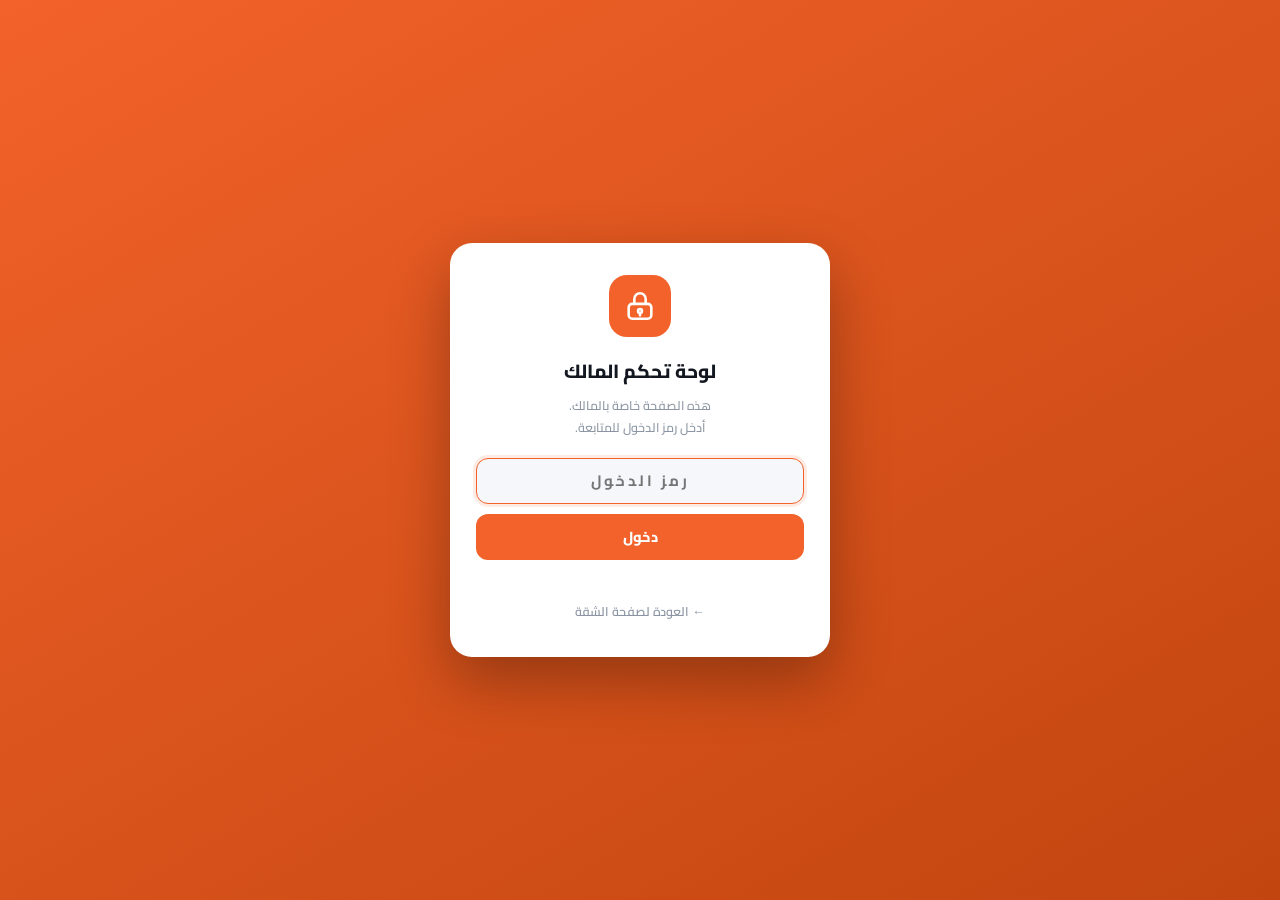
<file: admin.html>
<!DOCTYPE html>
<html lang="ar" dir="rtl" data-theme="light">
<head>
    <meta charset="UTF-8">
    <meta name="viewport" content="width=device-width, initial-scale=1.0, viewport-fit=cover">
    <meta name="robots" content="noindex, nofollow">
    <meta name="theme-color" content="#f2622a">
    <title>لوحة التحكم | إدارة العقارات</title>

    <!-- شعار التبويب -->
    <link rel="icon" type="image/svg+xml" href="assets/favicon.svg">
    <link rel="icon" type="image/png" sizes="32x32" href="assets/favicon.png">
    <link rel="apple-touch-icon" href="assets/apple-touch-icon.png">
    <link rel="mask-icon" href="assets/favicon.svg" color="#f2622a">

    <link rel="preconnect" href="https://fonts.googleapis.com">
    <link rel="preconnect" href="https://fonts.gstatic.com" crossorigin>
    <link href="https://fonts.googleapis.com/css2?family=Cairo:wght@400;500;600;700;800;900&display=swap" rel="stylesheet">

    <link rel="stylesheet" href="assets/css/admin.css">
</head>
<body>

<!-- ================= شاشة القفل ================= -->
<div class="lock" id="lock">
    <div class="lock-card">
        <div class="lock-mark">
            <svg viewBox="0 0 24 24" fill="none" stroke="currentColor" stroke-width="1.8" stroke-linecap="round" stroke-linejoin="round">
                <rect x="4" y="10.5" width="16" height="10.5" rx="2.5"/>
                <path d="M8 10.5V7a4 4 0 0 1 8 0v3.5"/>
                <circle cx="12" cy="15.6" r="1.4"/>
                <path d="M12 17v1.6"/>
            </svg>
        </div>

        <h1>لوحة تحكم المالك</h1>
        <p>هذه الصفحة خاصة بالمالك.<br>أدخل رمز الدخول للمتابعة.</p>

        <button type="button" class="lock-biometric" id="lock-biometric" hidden>🫆 الدخول بالبصمة</button>

        <form class="lock-form" id="lock-form" autocomplete="off">
            <input type="password" id="lock-pass" placeholder="رمز الدخول" inputmode="numeric" autocomplete="current-password">
            <button type="submit">دخول</button>
        </form>

        <div class="lock-err" id="lock-err"></div>
        <a href="index.html" class="lock-back">← العودة لصفحة الشقة</a>
    </div>
</div>

<div class="app" id="app" hidden>

    <!-- ================= الشريط الجانبي (يمين في RTL) ================= -->
    <aside class="rail">
        <div class="rail-logo" title="شقة السليمانية">
            <!-- أيقونة عمارة سكنية -->
            <svg viewBox="0 0 24 24" fill="none" stroke="currentColor" stroke-width="1.7" stroke-linecap="round" stroke-linejoin="round" aria-label="شقة">
                <path d="M3 21h18"/>
                <path d="M5 21V6.5a1.5 1.5 0 0 1 .9-1.37l6-2.6a1.5 1.5 0 0 1 2.1 1.38V21"/>
                <path d="M14 21V9.2l4.4 1.9a1.5 1.5 0 0 1 .9 1.38V21"/>
                <path d="M8 8.2h2.5M8 11.7h2.5M8 15.2h2.5"/>
                <path d="M16.4 14.2h.7M16.4 17.2h.7"/>
                <path d="M10.4 21v-3.4h1.9V21"/>
            </svg>
        </div>

        <nav class="rail-nav" id="rail-nav">
            <button class="rail-btn active" data-view="dashboard">
                <svg viewBox="0 0 24 24" fill="none" stroke="currentColor" stroke-linecap="round" stroke-linejoin="round"><rect x="3" y="3" width="7" height="9" rx="1.5"/><rect x="14" y="3" width="7" height="5" rx="1.5"/><rect x="14" y="12" width="7" height="9" rx="1.5"/><rect x="3" y="16" width="7" height="5" rx="1.5"/></svg>
                <span data-i18n="nav.dashboard">لوحة التحكم</span>
            </button>

            <button class="rail-btn" data-view="calendar">
                <svg viewBox="0 0 24 24" fill="none" stroke="currentColor" stroke-linecap="round" stroke-linejoin="round"><rect x="3" y="5" width="18" height="16" rx="2.5"/><path d="M3 10h18M8 3v4M16 3v4"/></svg>
                <span data-i18n="nav.calendar">التقويم</span>
            </button>

            <button class="rail-btn" data-view="messages">
                <svg viewBox="0 0 24 24" fill="none" stroke="currentColor" stroke-linecap="round" stroke-linejoin="round"><path d="M21 15a3 3 0 0 1-3 3H8l-5 4V6a3 3 0 0 1 3-3h12a3 3 0 0 1 3 3z"/></svg>
                <span data-i18n="nav.messages">الرسائل</span>
                <em class="rail-badge" id="badge-msg" hidden></em>
            </button>

            <button class="rail-btn" data-view="properties">
                <svg viewBox="0 0 24 24" fill="none" stroke="currentColor" stroke-linecap="round" stroke-linejoin="round"><path d="M3 10.5 12 3l9 7.5"/><path d="M5 9.5V20a1 1 0 0 0 1 1h12a1 1 0 0 0 1-1V9.5"/><path d="M10 21v-6h4v6"/></svg>
                <span data-i18n="nav.properties">العقارات</span>
            </button>

            <button class="rail-btn" data-view="contacts">
                <svg viewBox="0 0 24 24" fill="none" stroke="currentColor" stroke-linecap="round" stroke-linejoin="round"><circle cx="9" cy="8" r="3.5"/><path d="M2.5 20a6.5 6.5 0 0 1 13 0"/><path d="M17 5.5a3.2 3.2 0 0 1 0 6"/><path d="M18.5 20a6.3 6.3 0 0 0-3-5.3"/></svg>
                <span data-i18n="nav.contacts">جهات الاتصال</span>
            </button>

            <button class="rail-btn" data-view="notifications">
                <svg viewBox="0 0 24 24" fill="none" stroke="currentColor" stroke-linecap="round" stroke-linejoin="round"><path d="M18 9a6 6 0 1 0-12 0c0 5-2 6-2 6h16s-2-1-2-6"/><path d="M13.7 20a2 2 0 0 1-3.4 0"/></svg>
                <span data-i18n="nav.notifications">الإشعارات</span>
                <em class="rail-badge" id="badge-notif" hidden></em>
            </button>

            <button class="rail-btn" data-view="settings">
                <svg viewBox="0 0 24 24" fill="none" stroke="currentColor" stroke-linecap="round" stroke-linejoin="round"><circle cx="12" cy="12" r="3"/><path d="M19.4 15a1.6 1.6 0 0 0 .3 1.8l.1.1a2 2 0 1 1-2.8 2.8l-.1-.1a1.6 1.6 0 0 0-1.8-.3 1.6 1.6 0 0 0-1 1.5V21a2 2 0 1 1-4 0v-.1a1.6 1.6 0 0 0-1-1.5 1.6 1.6 0 0 0-1.8.3l-.1.1a2 2 0 1 1-2.8-2.8l.1-.1a1.6 1.6 0 0 0 .3-1.8 1.6 1.6 0 0 0-1.5-1H3a2 2 0 1 1 0-4h.1a1.6 1.6 0 0 0 1.5-1 1.6 1.6 0 0 0-.3-1.8l-.1-.1a2 2 0 1 1 2.8-2.8l.1.1a1.6 1.6 0 0 0 1.8.3H9a1.6 1.6 0 0 0 1-1.5V3a2 2 0 1 1 4 0v.1a1.6 1.6 0 0 0 1 1.5 1.6 1.6 0 0 0 1.8-.3l.1-.1a2 2 0 1 1 2.8 2.8l-.1.1a1.6 1.6 0 0 0-.3 1.8V9a1.6 1.6 0 0 0 1.5 1H21a2 2 0 1 1 0 4h-.1a1.6 1.6 0 0 0-1.5 1z"/></svg>
                <span data-i18n="nav.settings">الإعدادات</span>
            </button>
        </nav>

        <div class="rail-spacer"></div>
        <div class="rail-user" id="rail-user" title="محمد إبراهيم الربيش">م</div>
    </aside>

    <!-- ================= المحتوى ================= -->
    <main class="main">

        <!-- شريط علوي -->
        <header class="topbar">
            <div class="topbar-title">
                <h1 id="page-title">لوحة التحكم</h1>
                <p id="page-sub">نظرة شاملة على التشغيل والإيرادات والمصاريف</p>
            </div>

            <div class="topbar-actions">
                <a href="collection.html" class="btn btn-ghost btn-sm" id="btn-goto-debt" title="لوحة تحصيل الدين">
                    <svg viewBox="0 0 24 24" fill="none" stroke="currentColor" stroke-linecap="round" stroke-linejoin="round"><path d="M12 1v22M17 5H9.5a3.5 3.5 0 0 0 0 7h5a3.5 3.5 0 0 1 0 7H6"/></svg>
                    <span>تحصيل الدين</span>
                </a>
                <a href="index.html" class="btn btn-ghost btn-sm" id="btn-view-site" title="عرض الموقع">
                    <svg viewBox="0 0 24 24" fill="none" stroke="currentColor" stroke-linecap="round" stroke-linejoin="round"><path d="M10 14 21 3M21 3h-6M21 3v6"/><path d="M18 13v6a2 2 0 0 1-2 2H5a2 2 0 0 1-2-2V8a2 2 0 0 1 2-2h6"/></svg>
                    <span>عرض الموقع</span>
                </a>
                <button class="icon-btn" id="btn-theme" title="الوضع الداكن / الفاتح">
                    <svg id="icon-theme" viewBox="0 0 24 24" fill="none" stroke="currentColor" stroke-linecap="round" stroke-linejoin="round"><path d="M21 12.8A9 9 0 1 1 11.2 3a7 7 0 0 0 9.8 9.8"/></svg>
                </button>
                <button class="icon-btn" id="btn-lang" title="تغيير اللغة">
                    <span style="font-size:12px;font-weight:800" id="lang-label">EN</span>
                </button>
                <button class="icon-btn" id="btn-bell" title="الإشعارات">
                    <svg viewBox="0 0 24 24" fill="none" stroke="currentColor" stroke-linecap="round" stroke-linejoin="round"><path d="M18 9a6 6 0 1 0-12 0c0 5-2 6-2 6h16s-2-1-2-6"/><path d="M13.7 20a2 2 0 0 1-3.4 0"/></svg>
                    <span class="dot" id="bell-dot" hidden></span>
                </button>
                <button class="btn btn-primary" id="btn-new-booking">
                    <svg viewBox="0 0 24 24" fill="none" stroke="currentColor" stroke-linecap="round" stroke-linejoin="round"><path d="M12 5v14M5 12h14"/></svg>
                    <span data-i18n="action.newBooking">حجز جديد</span>
                </button>
            </div>
        </header>

        <!-- ============ 1) لوحة التحكم ============ -->
        <section class="view active" id="view-dashboard">
            <div class="grid grid-kpi" id="kpi-zone"></div>

            <div class="grid grid-2">
                <div class="card">
                    <div class="card-head">
                        <h2 data-i18n="dash.chartTitle">الإيرادات مقابل المصاريف</h2>
                        <div class="seg" id="chart-range">
                            <button data-months="6" class="active">6 أشهر</button>
                            <button data-months="12">12 شهر</button>
                        </div>
                    </div>
                    <div class="chart-wrap"><svg class="chart" id="chart-cashflow"></svg></div>
                    <div class="chart-legend" style="margin-top:10px">
                        <span><i style="background:var(--ok)"></i> الإيرادات</span>
                        <span><i style="background:var(--brand)"></i> المصاريف</span>
                        <span><i style="background:var(--info)"></i> صافي الربح</span>
                    </div>
                </div>

                <div class="card">
                    <div class="card-head">
                        <h2 data-i18n="dash.expenses">توزيع المصاريف التشغيلية</h2>
                        <span class="sub" id="exp-total-lbl"></span>
                    </div>
                    <div id="exp-breakdown"></div>
                </div>
            </div>

            <div class="grid grid-2">
                <div class="card">
                    <div class="card-head">
                        <h2 data-i18n="dash.upcoming">الحجوزات القادمة</h2>
                        <button class="btn btn-ghost btn-sm" data-goto="calendar">عرض التقويم</button>
                    </div>
                    <div class="table-wrap">
                        <table>
                            <thead><tr><th>الضيف</th><th>الوصول</th><th>الليالي</th><th>المصدر</th><th>المبلغ</th><th>الحالة</th></tr></thead>
                            <tbody id="tbl-upcoming"></tbody>
                        </table>
                    </div>
                </div>

                <div class="card">
                    <div class="card-head">
                        <h2 data-i18n="dash.bills">الفواتير والمستحقات</h2>
                        <div style="display:flex;gap:6px">
                            <button class="btn btn-ghost btn-sm" id="btn-bills-all" hidden></button>
                            <button class="btn btn-ghost btn-sm" id="btn-add-expense">+ مصروف</button>
                        </div>
                    </div>
                    <div class="table-wrap">
                        <table>
                            <thead><tr><th>البند</th><th>الاستحقاق</th><th>المبلغ</th><th>الحالة</th><th></th></tr></thead>
                            <tbody id="tbl-bills"></tbody>
                        </table>
                    </div>
                </div>
            </div>

            <div class="card">
                <div class="card-head">
                    <h2 data-i18n="dash.ops">المؤشرات التشغيلية</h2>
                    <span class="sub">آخر 30 يوماً</span>
                </div>
                <div class="grid grid-3" id="ops-zone"></div>
            </div>
        </section>

        <!-- ============ 2) التقويم ============ -->
        <section class="view" id="view-calendar">
            <div class="card">
                <div class="cal-head">
                    <button class="icon-btn" id="cal-prev"><svg viewBox="0 0 24 24" fill="none" stroke="currentColor" stroke-linecap="round" stroke-linejoin="round"><path d="M9 6l6 6-6 6"/></svg></button>
                    <div class="cal-month" id="cal-month"></div>
                    <button class="icon-btn" id="cal-next"><svg viewBox="0 0 24 24" fill="none" stroke="currentColor" stroke-linecap="round" stroke-linejoin="round"><path d="M15 6l-6 6 6 6"/></svg></button>
                    <button class="btn btn-ghost btn-sm" id="cal-today">اليوم</button>
                    <div style="margin-inline-start:auto;display:flex;gap:8px;flex-wrap:wrap">
                        <button class="btn btn-ghost btn-sm" id="btn-ics-export">
                            <svg viewBox="0 0 24 24" fill="none" stroke="currentColor" stroke-linecap="round" stroke-linejoin="round"><path d="M12 3v12M8 11l4 4 4-4M4 21h16"/></svg>
                            تصدير iCal
                        </button>
                        <button class="btn btn-ghost btn-sm" id="btn-ics-import">
                            <svg viewBox="0 0 24 24" fill="none" stroke="currentColor" stroke-linecap="round" stroke-linejoin="round"><path d="M12 15V3M8 7l4-4 4 4M4 21h16"/></svg>
                            استيراد / مزامنة
                        </button>
                        <button class="btn btn-primary btn-sm" id="cal-add">+ حجز</button>
                    </div>
                </div>

                <div class="cal-grid" id="cal-dows"></div>
                <div class="cal-grid" id="cal-grid" style="margin-top:6px"></div>

                <div class="cal-legend">
                    <span><i style="background:var(--brand)"></i> حجز مباشر (من الموقع)</span>
                    <span><i style="background:var(--info)"></i> مزامَن من منصة خارجية</span>
                    <span><i style="background:var(--muted)"></i> محجوب / صيانة</span>
                    <span><i style="background:var(--surface-3);border:1px solid var(--line)"></i> متاح</span>
                </div>
            </div>

            <div class="grid grid-2">
                <div class="card">
                    <div class="card-head"><h2>روابط المزامنة (iCal)</h2><span class="sub">اربط جاذر إن و Airbnb</span></div>
                    <p style="font-size:12.5px;color:var(--text-dim);line-height:1.8;margin-bottom:12px">
                        انسخ رابط التصدير وألصقه في «تقويم المزامنة» بمنصة الحجز، والعكس: ألصق رابط المنصة هنا ليُقرأ تلقائياً عند كل تحديث.
                    </p>
                    <div id="sync-list"></div>
                    <button class="btn btn-ghost btn-sm" id="btn-add-sync" style="margin-top:12px">+ إضافة رابط منصة</button>
                </div>

                <div class="card">
                    <div class="card-head"><h2>حجوزات الشهر</h2><span class="sub" id="cal-month-count"></span></div>
                    <div id="cal-month-list"></div>
                </div>
            </div>
        </section>

        <!-- ============ 3) الرسائل ============ -->
        <section class="view" id="view-messages">
            <div class="card" style="padding:0;overflow:hidden">
                <div class="chat">
                    <div class="chat-list" id="chat-list"></div>
                    <div class="chat-panel" id="chat-panel">
                        <div class="chat-empty">اختر محادثة لعرضها</div>
                    </div>
                </div>
            </div>

            <div class="card">
                <div class="card-head">
                    <h2>قنوات الاستقبال</h2>
                    <span class="sub">الرسائل الواردة من الموقع والمنصات</span>
                </div>
                <div id="channels-zone"></div>
            </div>
        </section>

        <!-- ============ 4) العقارات ============ -->
        <section class="view" id="view-properties">
            <div class="card">
                <div class="card-head">
                    <h2>الوحدات العقارية</h2>
                    <span class="sub" id="prop-count"></span>
                    <button class="btn btn-primary btn-sm" id="btn-add-prop">+ إضافة وحدة</button>
                </div>
                <div class="grid grid-3" id="prop-grid"></div>
            </div>
        </section>

        <!-- ============ 5) جهات الاتصال ============ -->
        <section class="view" id="view-contacts">
            <div class="card">
                <div class="card-head">
                    <h2>جهات الاتصال</h2>
                    <span class="sub" id="contact-count"></span>
                    <input class="input" id="contact-search" placeholder="بحث بالاسم أو الجوال…" style="max-width:220px;height:34px">
                    <button class="btn btn-primary btn-sm" id="btn-add-contact">+ جهة اتصال</button>
                </div>
                <div class="table-wrap">
                    <table>
                        <thead><tr><th>الاسم</th><th>الجوال</th><th>المصدر</th><th>الحجوزات</th><th>إجمالي الإنفاق</th><th>آخر تواصل</th><th></th></tr></thead>
                        <tbody id="tbl-contacts"></tbody>
                    </table>
                </div>
            </div>
        </section>

        <!-- ============ 6) الإشعارات ============ -->
        <section class="view" id="view-notifications">
            <div class="card">
                <div class="card-head">
                    <h2>الإشعارات</h2>
                    <div class="seg" id="notif-filter">
                        <button data-f="all" class="active">الكل</button>
                        <button data-f="booking">حجوزات</button>
                        <button data-f="bill">فواتير</button>
                        <button data-f="message">رسائل</button>
                    </div>
                    <button class="btn btn-ghost btn-sm" id="btn-read-all">تعليم الكل كمقروء</button>
                </div>
                <div id="notif-list"></div>
            </div>
        </section>

        <!-- ============ 7) الإعدادات ============ -->
        <section class="view" id="view-settings">
            <div class="grid grid-2">
                <div class="card">
                    <div class="card-head"><h2>المظهر واللغة</h2></div>

                    <div class="switch">
                        <div class="switch-info"><h4>اللغة</h4><p>لغة واجهة لوحة التحكم</p></div>
                        <div class="seg" id="set-lang">
                            <button data-lang="ar">العربية</button>
                            <button data-lang="en">English</button>
                        </div>
                    </div>

                    <div class="switch">
                        <div class="switch-info"><h4>الوضع الداكن</h4><p>مريح للعين في الإضاءة المنخفضة</p></div>
                        <div class="toggle" id="set-theme"></div>
                    </div>

                    <div class="switch">
                        <div class="switch-info"><h4>العملة</h4><p>عملة عرض المبالغ</p></div>
                        <select class="input" id="set-currency" style="max-width:150px">
                            <option value="SAR">ريال سعودي</option>
                            <option value="USD">دولار أمريكي</option>
                            <option value="AED">درهم إماراتي</option>
                        </select>
                    </div>

                    <div class="switch">
                        <div class="switch-info"><h4>التقويم الهجري</h4><p>عرض التاريخ الهجري بجانب الميلادي</p></div>
                        <div class="toggle" id="set-hijri"></div>
                    </div>
                </div>

                <div class="card">
                    <div class="card-head"><h2>الإشعارات</h2></div>
                    <div class="switch">
                        <div class="switch-info"><h4>إشعار الحجز الجديد</h4><p>عند وصول حجز من الموقع أو المنصات</p></div>
                        <div class="toggle on" data-pref="notifBooking"></div>
                    </div>
                    <div class="switch">
                        <div class="switch-info"><h4>تذكير الفواتير</h4><p>الكهرباء والإنترنت والمياه قبل الاستحقاق</p></div>
                        <div class="toggle on" data-pref="notifBills"></div>
                    </div>
                    <div class="switch">
                        <div class="switch-info"><h4>رسائل الزبائن</h4><p>تنبيه فوري عند وصول رسالة جديدة</p></div>
                        <div class="toggle on" data-pref="notifMessages"></div>
                    </div>
                    <div class="switch">
                        <div class="switch-info"><h4>تذكير تسجيل المغادرة</h4><p>قبل موعد المغادرة بـ 3 ساعات</p></div>
                        <div class="toggle" data-pref="notifCheckout"></div>
                    </div>
                </div>
            </div>

            <div class="grid grid-2">
                <div class="card">
                    <div class="card-head"><h2>الربط والتكامل</h2></div>
                    <div class="switch">
                        <div class="switch-info"><h4>بوت واتساب الهجين</h4><p>رد آلي على الاستفسارات مع تحويل للمالك — قيد التجهيز</p></div>
                        <span class="tag tag-warn">قريباً</span>
                    </div>
                    <div class="switch">
                        <div class="switch-info"><h4>مزامنة iCal</h4><p>جاذر إن • Airbnb • تقويم جوجل</p></div>
                        <button class="btn btn-ghost btn-sm" data-goto="calendar">إدارة</button>
                    </div>
                    <div class="switch">
                        <div class="switch-info"><h4>نموذج الحجز في الموقع</h4><p>استقبال الحجوزات من صفحة الشقة مباشرة</p></div>
                        <span class="tag tag-ok">مفعّل</span>
                    </div>
                </div>

                <div class="card">
                    <div class="card-head"><h2>البيانات</h2></div>
                    <p style="font-size:12.5px;color:var(--text-dim);line-height:1.8;margin-bottom:14px">
                        تُحفظ البيانات محلياً في هذا المتصفح. صدّر نسخة احتياطية بانتظام أو استوردها على جهاز آخر.
                    </p>
                    <div style="display:flex;gap:8px;flex-wrap:wrap">
                        <button class="btn btn-ghost btn-sm" id="btn-export-data">تصدير نسخة (JSON)</button>
                        <button class="btn btn-ghost btn-sm" id="btn-import-data">استيراد نسخة</button>
                        <button class="btn btn-ghost btn-sm" id="btn-reset-data" style="color:var(--danger)">تصفير البيانات</button>
                    </div>
                </div>

                <div class="card">
                    <div class="card-head"><h2>الحساب</h2></div>
                    <p style="font-size:12.5px;color:var(--text-dim);line-height:1.8;margin-bottom:14px">
                        جلستك الحالية متصلة بحساب المالك. سجّل الخروج إذا كنت تستخدم جهازاً مشتركاً.
                    </p>
                    <button class="btn btn-ghost btn-sm" id="btn-sign-out" style="color:var(--danger)">تسجيل الخروج</button>
                </div>
            </div>
        </section>

    </main>
</div>

<!-- النوافذ المنبثقة والتنبيهات -->
<div class="modal-back" id="modal-back"><div class="modal" id="modal"></div></div>
<div class="toast-zone" id="toast-zone"></div>
<input type="file" id="file-input" accept=".json,.ics" hidden>

<!-- Supabase (مستضاف محلياً) لمصادقة المالك ورسائل الزوار -->
<script src="assets/vendor/supabase/supabase.js"></script>
<script src="assets/js/supabase-config.js"></script>
<script src="assets/js/owner-gate.js"></script>
<script src="assets/js/admin.js"></script>
</body>
</html>
</file>
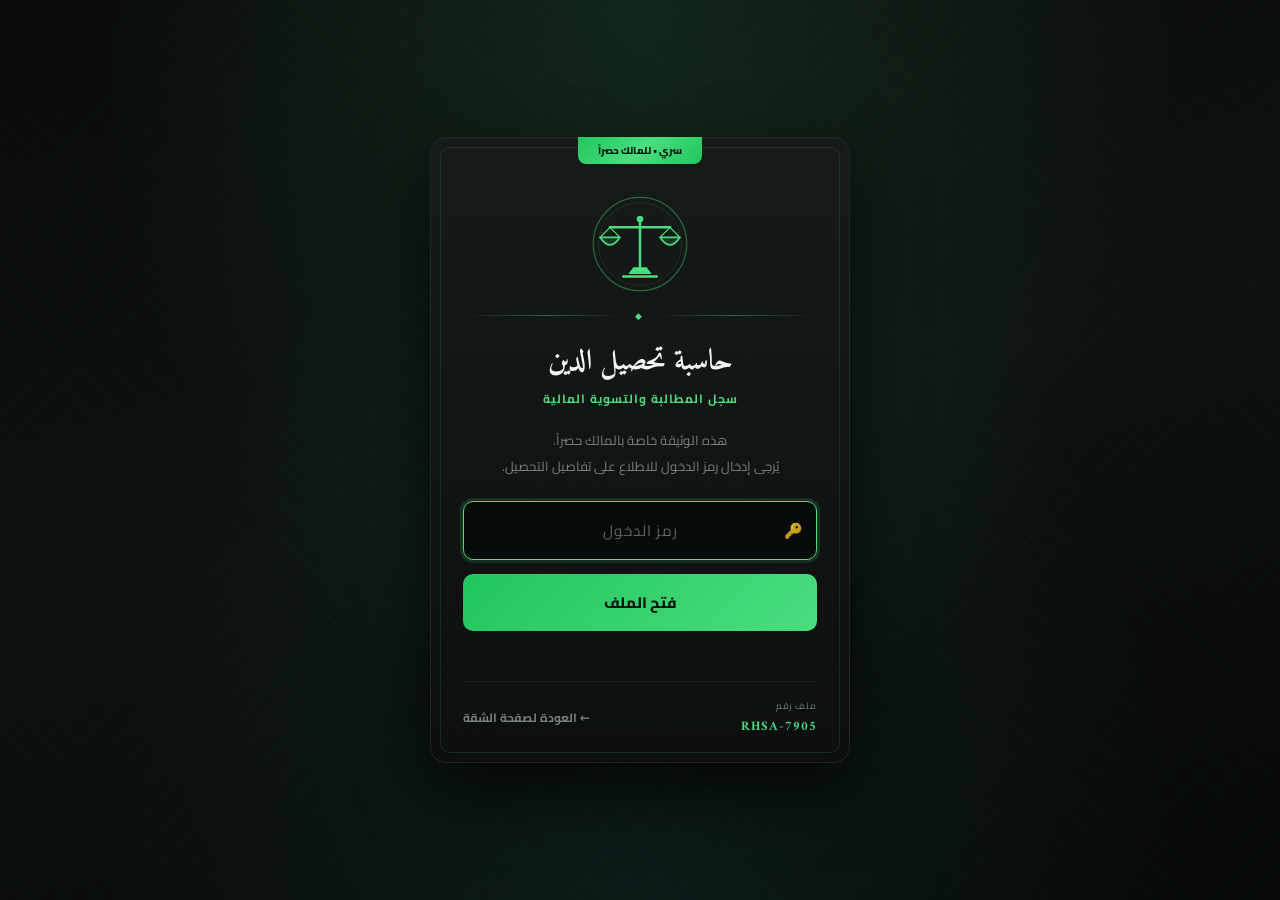
<file: collection.html>
<!DOCTYPE html>
<html lang="ar" dir="rtl">
<head>
    <meta charset="UTF-8">
    <meta name="viewport" content="width=device-width, initial-scale=1.0, viewport-fit=cover">
    <meta name="robots" content="noindex, nofollow">
    <meta name="theme-color" content="#0a0c0b">
    <title>لوحة تحصيل الدين | شقة السليمانية</title>

    <!-- شعار التبويب -->
    <link rel="icon" type="image/svg+xml" href="assets/favicon.svg">
    <link rel="icon" type="image/png" sizes="32x32" href="assets/favicon.png">
    <link rel="apple-touch-icon" href="assets/apple-touch-icon.png">
    <link rel="mask-icon" href="assets/favicon.svg" color="#f2622a">

    <link rel="preconnect" href="https://fonts.googleapis.com">
    <link rel="preconnect" href="https://fonts.gstatic.com" crossorigin>
    <link href="https://fonts.googleapis.com/css2?family=Cairo:wght@400;500;600;700;800;900&family=Amiri:wght@400;700&display=swap" rel="stylesheet">

    <link rel="stylesheet" href="assets/css/dashboard.css">
</head>
<body>

    <!-- ===== بوابة الدخول ===== -->
    <div id="lock-screen" class="lock-screen">
        <div class="lock-box">
            <div class="lock-classification">سري • للمالك حصراً</div>

            <div class="lock-emblem">
                <svg viewBox="0 0 120 120" role="img" aria-label="ميزان العدالة">
                    <circle cx="60" cy="60" r="56" class="em-ring"></circle>
                    <circle cx="60" cy="60" r="50" class="em-ring-thin"></circle>
                    <path d="M60 32 V88" class="em-line"></path>
                    <path d="M46 96 h28 l-6 -8 h-16 Z" class="em-fill"></path>
                    <path d="M40 99 h40" class="em-line"></path>
                    <path d="M24 40 H96" class="em-line"></path>
                    <circle cx="60" cy="30" r="4" class="em-fill"></circle>
                    <path d="M24 40 L12 52 M24 40 L36 52" class="em-line-thin"></path>
                    <path d="M12 52 Q24 70 36 52 Z" class="em-pan"></path>
                    <path d="M96 40 L84 52 M96 40 L108 52" class="em-line-thin"></path>
                    <path d="M84 52 Q96 70 108 52 Z" class="em-pan"></path>
                </svg>
            </div>

            <div class="lock-rule"><span>◆</span></div>

            <h1>حاسبة تحصيل الدين</h1>
            <div class="lock-subtitle">سجل المطالبة والتسوية المالية</div>
            <p>هذه الوثيقة خاصة بالمالك حصراً.<br>يُرجى إدخال رمز الدخول للاطلاع على تفاصيل التحصيل.</p>

            <button type="button" id="lock-biometric" class="btn-lock-biometric" hidden>🫆 الدخول بالبصمة</button>

            <form id="lock-form" autocomplete="off">
                <div class="lock-field">
                    <span class="lock-field-icon">🔑</span>
                    <input type="password" id="lock-input" placeholder="رمز الدخول" autocomplete="current-password">
                </div>
                <button type="submit" class="btn-lock-enter">فتح الملف</button>
            </form>

            <div id="lock-error" class="lock-error"></div>

            <div class="lock-footer">
                <div class="lock-seal">
                    <span class="seal-line">ملف رقم</span>
                    <span class="seal-num">RHSA-7905</span>
                </div>
                <a href="index.html" class="lock-back">← العودة لصفحة الشقة</a>
            </div>
        </div>
    </div>

    <!-- ===== اللوحة ===== -->
    <div id="debt-app" hidden>
    <div class="app">

        <!-- السايدبار -->
        <aside class="sidebar" id="sidebar">
            <a href="index.html" class="sb-brand">
                <span class="sb-mark">◈</span>
                <span>لوحة التحصيل</span>
            </a>

            <div class="sb-group-title">الرئيسية</div>
            <button type="button" class="sb-link active" data-view="home"><span class="sb-ico">◎</span> نظرة عامة</button>
            <button type="button" class="sb-link" data-view="debt"><span class="sb-ico">▤</span> أساس الدين</button>
            <button type="button" class="sb-link" data-view="payments"><span class="sb-ico">↯</span> الدفعات</button>
            <button type="button" class="sb-link" data-view="bookings"><span class="sb-ico">▦</span> الحجوزات والأرباح</button>

            <div class="sb-group-title">التحليل</div>
            <button type="button" class="sb-link" data-view="opex"><span class="sb-ico">◔</span> المصاريف التشغيلية</button>
            <button type="button" class="sb-link" data-view="schedule"><span class="sb-ico">☰</span> الجدول الشهري</button>
            <button type="button" class="sb-link" data-view="calc"><span class="sb-ico">✦</span> حاسبة العمولة</button>

            <div class="sb-group-title">أدوات</div>
            <a href="admin.html" class="sb-link"><span class="sb-ico">📊</span> لوحة التحكم</a>
            <a href="index.html" class="sb-link"><span class="sb-ico">⌂</span> صفحة الشقة</a>
            <button type="button" class="sb-link" id="btn-lock"><span class="sb-ico">⎋</span> قفل الصفحة</button>

            <div class="sb-card">
                <h4>المتبقي للوالدة</h4>
                <div class="sb-card-val" id="sb-remaining">—</div>
                <p id="sb-remaining-note">—</p>
            </div>
        </aside>

        <div class="sb-overlay" id="sb-overlay"></div>

        <!-- المحتوى -->
        <div class="app-main">

            <header class="topbar">
                <button type="button" class="tb-menu" id="tb-menu" aria-label="القائمة">☰</button>
                <span class="chip" id="today-chip">📅 —</span>
                <span class="chip">🔒 وضع خاص</span>
                <div class="tb-avatar">م</div>
                <div class="tb-title">
                    لوحة تحصيل الدين
                    <span>شقة السليمانية • RHSA7905</span>
                </div>
            </header>

            <!-- الصفحة الرئيسية -->
            <div class="view" data-view="home">
                <div class="dash-grid">
<!-- بطاقة الدين + إجراءات سريعة -->
                <section class="card span-4" id="sec-overview">
                    <div class="card-head">
                        <h3>إجراءات سريعة</h3>
                        <span class="dots">⋯</span>
                    </div>

                    <div class="quick-row">
                        <button type="button" class="qbtn primary" data-view="payments">＋ دفعة</button>
                        <button type="button" class="qbtn" data-view="bookings">▦ حجز</button>
                        <button type="button" class="qbtn" data-view="schedule">☰ الجدول</button>
                    </div>

                    <div class="debt-card">
                        <div class="dc-top">
                            <span class="dc-brand">DEBT</span>
                            <span class="dc-num">RHSA • 7905</span>
                        </div>
                        <div class="dc-label">المتبقي للوالدة</div>
                        <div class="dc-val" id="dc-remaining">— <small>ريال</small></div>
                        <div class="dc-foot">
                            <span class="pct-badge" id="dc-pct">—</span>
                            <span class="dc-num" id="dc-nights">—</span>
                        </div>
                    </div>

                    <div class="bar-track"><div class="bar-fill" id="debt-progress"></div></div>
                    <div class="bar-note" id="debt-progress-label">—</div>
                </section>

<section class="card span-4">
                    <div class="card-head">
                        <div>
                            <h3>ملخص المطالبة</h3>
                            <span class="sub">الإيجار فقط — بدون أرباح</span>
                        </div>
                        <span class="dots">⋯</span>
                    </div>

                    <div class="dc-label" style="margin-top:0">الدين الأصلي</div>
                    <div class="dc-val" id="kpi-debt">—</div>

                    <div class="stat-row" style="margin-top:16px">
                        <div class="stat">
                            <div class="s-label">قيمة العقد (سنة)</div>
                            <div class="s-val" id="kpi-contract">—</div>
                        </div>
                        <div class="stat">
                            <div class="s-label">المسدَّد</div>
                            <div class="s-val green" id="kpi-paid">—</div>
                        </div>
                        <div class="stat">
                            <div class="s-label">المتبقي</div>
                            <div class="s-val yellow" id="kpi-remaining">—</div>
                        </div>
                        <div class="stat">
                            <div class="s-label">ليالٍ للسداد</div>
                            <div class="s-val" id="kpi-nights">—</div>
                        </div>
                    </div>

                    <div class="note">
                        الوالدة تطلب قيمة الإيجار فقط الذي دفعته نيابةً عني — بدون أرباح أو تصفية حسابات.
                    </div>
                </section>

<section class="card span-4">
                    <div class="card-head">
                        <div>
                            <h3>توزيع التشغيل</h3>
                            <span class="sub">نظافة • كهرباء • إنترنت</span>
                        </div>
                        <span class="chip" id="opex-total-chip">—</span>
                    </div>

                    <div class="donut-wrap">
                        <div class="donut">
                            <svg viewBox="0 0 120 120">
                                <circle class="d-track" cx="60" cy="60" r="50"></circle>
                                <circle class="d-seg" id="seg-clean" cx="60" cy="60" r="50" stroke="#4ade80"></circle>
                                <circle class="d-seg" id="seg-power" cx="60" cy="60" r="50" stroke="#a3e635"></circle>
                                <circle class="d-seg" id="seg-net" cx="60" cy="60" r="50" stroke="#facc15"></circle>
                            </svg>
                            <div class="donut-center">
                                <b id="donut-total">—</b>
                                <span>إجمالي سنوي</span>
                            </div>
                        </div>

                        <div class="legend">
                            <div class="legend-item">
                                <span class="legend-dot" style="background:#4ade80"></span>
                                <span class="legend-name">النظافة</span>
                                <span class="legend-val" id="lg-clean">—</span>
                            </div>
                            <div class="legend-item">
                                <span class="legend-dot" style="background:#a3e635"></span>
                                <span class="legend-name">الكهرباء</span>
                                <span class="legend-val" id="lg-power">—</span>
                            </div>
                            <div class="legend-item">
                                <span class="legend-dot" style="background:#facc15"></span>
                                <span class="legend-name">الإنترنت</span>
                                <span class="legend-val" id="lg-net">—</span>
                            </div>
                            <div class="legend-item">
                                <span class="legend-dot" style="background:#2dd4bf"></span>
                                <span class="legend-name">شهرياً</span>
                                <span class="legend-val" id="lg-monthly">—</span>
                            </div>
                        </div>
                    </div>

                    <svg class="chart" id="trend-chart" viewBox="0 0 320 120" preserveAspectRatio="none"></svg>
                    <div class="chart-note" id="trend-note">—</div>
                </section>

                <section class="span-12">
                    <div class="card-head" style="margin-bottom:12px">
                        <h3>الأقسام</h3>
                        <span class="sub">اضغط على البطاقة لفتح صفحتها</span>
                    </div>
                    <div class="tile-grid">
                        <button type="button" class="tile" data-view="debt">
                            <span class="tile-ico">▤</span>
                            <span class="tile-body">
                                <b>أساس الدين</b>
                                <span>العقد والمبلغ المدفوع</span>
                            </span>
                            <span class="tile-stat " id="tile-debt">—</span>
                            <span class="tile-go">←</span>
                        </button>

                        <button type="button" class="tile" data-view="payments">
                            <span class="tile-ico">↯</span>
                            <span class="tile-body">
                                <b>سجل الدفعات</b>
                                <span id="tile-pay-sub">—</span>
                            </span>
                            <span class="tile-stat green" id="tile-pay">—</span>
                            <span class="tile-go">←</span>
                        </button>

                        <button type="button" class="tile" data-view="bookings">
                            <span class="tile-ico">▦</span>
                            <span class="tile-body">
                                <b>الحجوزات والأرباح</b>
                                <span id="tile-bk-sub">—</span>
                            </span>
                            <span class="tile-stat green" id="tile-bk">—</span>
                            <span class="tile-go">←</span>
                        </button>

                        <button type="button" class="tile" data-view="opex">
                            <span class="tile-ico">◔</span>
                            <span class="tile-body">
                                <b>المصاريف التشغيلية</b>
                                <span>نظافة • كهرباء • إنترنت</span>
                            </span>
                            <span class="tile-stat yellow" id="tile-opex">—</span>
                            <span class="tile-go">←</span>
                        </button>

                        <button type="button" class="tile" data-view="schedule">
                            <span class="tile-ico">☰</span>
                            <span class="tile-body">
                                <b>الجدول الشهري</b>
                                <span id="tile-sch-sub">—</span>
                            </span>
                            <span class="tile-stat " id="tile-sch">—</span>
                            <span class="tile-go">←</span>
                        </button>

                        <button type="button" class="tile" data-view="calc">
                            <span class="tile-ico">✦</span>
                            <span class="tile-body">
                                <b>حاسبة العمولة</b>
                                <span>تقدير حجز قبل حصوله</span>
                            </span>
                            <span class="tile-stat " id="tile-calc">—</span>
                            <span class="tile-go">←</span>
                        </button>
                    </div>
                </section>
                </div>
            </div>

            <div class="view" data-view="debt" hidden>
                <div class="view-head">
                    <button type="button" class="back-btn" data-back>→ رجوع</button>
                    <div class="view-titles">
                        <h2>أساس الدين</h2>
                        <span>الإيجار فقط — بدون أرباح</span>
                    </div>
                </div>
                <div class="dash-grid">
<!-- أساس الدين -->
                <section class="card span-12" id="sec-debt">
                    <div class="card-head">
                        <h3>🧮 أساس الدين</h3>
                        <span class="dots">⋯</span>
                    </div>

                    <div class="form-grid">
                        <div class="fld">
                            <label>قيمة العقد لمدة سنة (ريال)</label>
                            <input type="number" id="in-contract" value="37000" min="0" step="any">
                        </div>
                        <div class="fld">
                            <label>المبلغ الذي دفعته الوالدة</label>
                            <input type="number" id="in-paid-by-mom" value="18500" min="0" step="any">
                        </div>
                    </div>

                    <div class="calc-list">
                        <div class="calc-line"><span>الإيجار الشهري (العقد ÷ 12)</span><b id="out-monthly-rent">—</b></div>
                        <div class="calc-line"><span>نصف السنة حسب العقد</span><b id="out-half-contract">—</b></div>
                        <div class="calc-line"><span>الفرق عن نصف العقد</span><b id="out-diff">—</b></div>
                        <div class="calc-line total"><span>إجمالي الدين للوالدة</span><b id="out-debt-total">—</b></div>
                    </div>
                </section>
                </div>
            </div>

            <div class="view" data-view="payments" hidden>
                <div class="view-head">
                    <button type="button" class="back-btn" data-back>→ رجوع</button>
                    <div class="view-titles">
                        <h2>سجل الدفعات</h2>
                        <span>ما سُدِّد للوالدة حتى الآن</span>
                    </div>
                </div>
                <div class="dash-grid">
<!-- الدفعات -->
                <section class="card span-12" id="sec-payments">
                    <div class="card-head">
                        <h3>💵 سجل الدفعات</h3>
                        <span class="chip" id="pay-count-chip">—</span>
                    </div>

                    <form id="payment-form" class="form-grid">
                        <div class="fld">
                            <label>التاريخ</label>
                            <input type="date" id="pay-date" required>
                        </div>
                        <div class="fld">
                            <label>المبلغ (ريال)</label>
                            <input type="number" id="pay-amount" min="0" step="any" placeholder="2000" required>
                        </div>
                        <div class="fld">
                            <label>ملاحظة</label>
                            <input type="text" id="pay-note" placeholder="تحويل بنكي">
                        </div>
                        <div class="fld fld-btn">
                            <button type="submit" class="btn-full">＋ إضافة دفعة</button>
                        </div>
                    </form>

                    <div class="tbl-wrap">
                        <table class="tbl">
                            <thead>
                                <tr><th>التاريخ</th><th>المبلغ</th><th>ملاحظة</th><th>المتبقي بعدها</th><th></th></tr>
                            </thead>
                            <tbody id="payments-body"></tbody>
                        </table>
                    </div>
                </section>
                </div>
            </div>

            <div class="view" data-view="bookings" hidden>
                <div class="view-head">
                    <button type="button" class="back-btn" data-back>→ رجوع</button>
                    <div class="view-titles">
                        <h2>الحجوزات والأرباح</h2>
                        <span>الصافي بعد العمولة الفعلية</span>
                    </div>
                </div>
                <div class="dash-grid">
<!-- الحجوزات -->
                <section class="card span-12" id="sec-bookings">
                    <div class="card-head">
                        <div>
                            <h3>📒 سجل الحجوزات والأرباح</h3>
                            <span class="sub">الصافي بعد العمولة الفعلية</span>
                        </div>
                        <span class="dots">⋯</span>
                    </div>

                    <div class="stat-row" style="margin-bottom:16px">
                        <div class="stat">
                            <div class="s-label">إجمالي الدخل</div>
                            <div class="s-val" id="bk-gross">—</div>
                        </div>
                        <div class="stat">
                            <div class="s-label">إجمالي العمولات</div>
                            <div class="s-val red" id="bk-fees">—</div>
                        </div>
                        <div class="stat">
                            <div class="s-label">صافي الأرباح</div>
                            <div class="s-val green" id="bk-net">—</div>
                        </div>
                        <div class="stat">
                            <div class="s-label">حجوزات / ليالٍ</div>
                            <div class="s-val" id="bk-count">—</div>
                        </div>
                    </div>

                    <div class="seg-bars" id="platform-bars"></div>
                    <div class="legend-row" id="platform-legend"></div>

                    <form id="booking-form" class="form-grid" style="margin-top:16px">
                        <div class="fld">
                            <label>تاريخ الحجز</label>
                            <input type="date" id="bk-date" required>
                        </div>
                        <div class="fld">
                            <label>التطبيق / المنصة</label>
                            <select id="bk-platform" required></select>
                        </div>
                        <div class="fld">
                            <label>طريقة الدفع</label>
                            <select id="bk-method" required>
                                <option value="عبر المنصة">عبر المنصة</option>
                                <option value="تحويل بنكي">تحويل بنكي</option>
                                <option value="نقداً">نقداً</option>
                                <option value="شبكة / مدى">شبكة / مدى</option>
                                <option value="Apple Pay">Apple Pay</option>
                                <option value="محفظة إلكترونية">محفظة إلكترونية</option>
                            </select>
                        </div>
                        <div class="fld">
                            <label>عدد الليالي</label>
                            <input type="number" id="bk-nights" min="1" step="1" value="1" required>
                        </div>
                        <div class="fld">
                            <label>المبلغ الإجمالي</label>
                            <input type="number" id="bk-amount" min="0" step="any" placeholder="588" required>
                        </div>
                        <div class="fld">
                            <label>العمولة المخصومة</label>
                            <input type="number" id="bk-fee" min="0" step="any" placeholder="66" required>
                        </div>
                        <div class="fld">
                            <label>ملاحظة</label>
                            <input type="text" id="bk-note" placeholder="اسم الضيف / رقم الحجز">
                        </div>
                        <div class="fld fld-btn">
                            <button type="submit" class="btn-full">＋ إضافة حجز</button>
                        </div>
                    </form>

                    <div class="add-row">
                        <label for="new-platform">إضافة تطبيق جديد:</label>
                        <input type="text" id="new-platform" placeholder="اسم التطبيق أو المنصة">
                        <button type="button" id="btn-add-platform" class="qbtn">＋ إضافة</button>
                    </div>
                    <div class="chips" id="platform-chips"></div>

                    <div class="tbl-wrap" style="margin-top:16px">
                        <table class="tbl">
                            <thead>
                                <tr>
                                    <th>التاريخ</th><th>التطبيق</th><th>طريقة الدفع</th><th>ليالٍ</th>
                                    <th>الإجمالي</th><th>العمولة</th><th>الصافي</th><th>ملاحظة</th><th></th>
                                </tr>
                            </thead>
                            <tbody id="bookings-body"></tbody>
                        </table>
                    </div>

                    <div class="card-head" style="margin:20px 0 12px">
                        <h3>📊 الأرباح حسب التطبيق</h3>
                    </div>
                    <div class="tbl-wrap">
                        <table class="tbl">
                            <thead>
                                <tr><th>التطبيق</th><th>حجوزات</th><th>الإجمالي</th><th>العمولة</th><th>الصافي</th><th>نسبة العمولة</th></tr>
                            </thead>
                            <tbody id="platform-body"></tbody>
                        </table>
                    </div>

                    <div class="note">
                        💡 العمولة تُدخل يدوياً لكل حجز كما خصمتها المنصة فعلياً، والصافي = الإجمالي − العمولة.
                    </div>
                </section>
                </div>
            </div>

            <div class="view" data-view="opex" hidden>
                <div class="view-head">
                    <button type="button" class="back-btn" data-back>→ رجوع</button>
                    <div class="view-titles">
                        <h2>المصاريف التشغيلية</h2>
                        <span>للمتابعة فقط — لا تدخل في الدين</span>
                    </div>
                </div>
                <div class="dash-grid">
<!-- المصاريف التشغيلية -->
                <section class="card span-12" id="sec-opex">
                    <div class="card-head">
                        <div>
                            <h3>🧹 المصاريف التشغيلية</h3>
                            <span class="sub">للمتابعة فقط — لا تدخل في الدين</span>
                        </div>
                    </div>

                    <div class="form-grid">
                        <div class="fld">
                            <label>النظافة — أول شهرين</label>
                            <input type="number" id="in-clean-first" value="450" min="0" step="any">
                        </div>
                        <div class="fld">
                            <label>النظافة — بقية الأشهر</label>
                            <input type="number" id="in-clean-rest" value="500" min="0" step="any">
                        </div>
                        <div class="fld">
                            <label>الكهرباء (شهرياً)</label>
                            <input type="number" id="in-power" value="130" min="0" step="any">
                        </div>
                        <div class="fld">
                            <label>الإنترنت (حصتي)</label>
                            <input type="number" id="in-internet" value="70" min="0" step="any">
                        </div>
                        <div class="fld">
                            <label>عدد الأشهر</label>
                            <input type="number" id="in-months" value="12" min="1" max="24" step="1">
                        </div>
                    </div>

                    <div class="calc-list">
                        <div class="calc-line"><span>إجمالي النظافة</span><b id="out-clean-total">—</b></div>
                        <div class="calc-line"><span>إجمالي الكهرباء</span><b id="out-power-total">—</b></div>
                        <div class="calc-line"><span>إجمالي الإنترنت</span><b id="out-internet-total">—</b></div>
                        <div class="calc-line"><span>متوسط التشغيل الشهري</span><b id="out-opex-monthly">—</b></div>
                        <div class="calc-line total"><span>إجمالي المصاريف التشغيلية</span><b id="out-opex-total">—</b></div>
                    </div>

                    <div class="tbl-wrap" style="margin-top:16px">
                        <table class="tbl">
                            <thead>
                                <tr><th>الشهر</th><th>الإيجار</th><th>نظافة</th><th>كهرباء</th><th>إنترنت</th><th>الإجمالي</th></tr>
                            </thead>
                            <tbody id="months-body"></tbody>
                        </table>
                    </div>
                </section>
                </div>
            </div>

            <div class="view" data-view="schedule" hidden>
                <div class="view-head">
                    <button type="button" class="back-btn" data-back>→ رجوع</button>
                    <div class="view-titles">
                        <h2>الجدول الشهري</h2>
                        <span>تفصيل تكلفة كل شهر</span>
                    </div>
                </div>
                <div class="dash-grid">
<!-- الجدول الزمني -->
                <section class="card span-12" id="sec-schedule">
                    <div class="card-head">
                        <h3>🗓️ الجدول الشهري</h3>
                        <span class="dots">⋯</span>
                    </div>
                    <div class="timeline" id="timeline-body"></div>
                    <button type="button" class="view-all" id="btn-view-all">عرض كل الأشهر</button>
                </section>
                </div>
            </div>

            <div class="view" data-view="calc" hidden>
                <div class="view-head">
                    <button type="button" class="back-btn" data-back>→ رجوع</button>
                    <div class="view-titles">
                        <h2>حاسبة العمولة التقديرية</h2>
                        <span>قبل حصول الحجز</span>
                    </div>
                </div>
                <div class="dash-grid">
<!-- حاسبة العمولة -->
                <section class="card span-12" id="sec-calc">
                    <div class="card-head">
                        <div>
                            <h3>✦ حاسبة العمولة التقديرية</h3>
                            <span class="sub">لتقدير حجز قبل حصوله</span>
                        </div>
                    </div>

                    <div class="form-grid">
                        <div class="fld">
                            <label>سعر الليلة المعلن</label>
                            <input type="number" id="in-night-price" value="294" min="0" step="any">
                        </div>
                        <div class="fld">
                            <label>عدد الليالي</label>
                            <input type="number" id="in-nights" value="1" min="1" step="1">
                        </div>
                        <div class="fld">
                            <label>الحد الأقصى للعمولة</label>
                            <input type="number" id="in-fee-cap" value="50" min="0" step="any">
                        </div>
                    </div>

                    <div class="calc-list">
                        <div class="calc-line"><span>عمولة المنصة لليلة</span><b id="out-fee-night">—</b></div>
                        <div class="calc-line"><span>صافي الليلة</span><b id="out-net-night">—</b></div>
                        <div class="calc-line"><span>إجمالي العمولة</span><b id="out-fee-total">—</b></div>
                        <div class="calc-line"><span>صافي بعد خصم التشغيل</span><b id="out-net-after-opex">—</b></div>
                        <div class="calc-line"><span>ليالٍ لسداد المتبقي</span><b id="out-nights-needed">—</b></div>
                        <div class="calc-line"><span>أشهر بإشغال 60%</span><b id="out-months-needed">—</b></div>
                        <div class="calc-line total"><span>صافي الدخل التقديري</span><b id="out-net-total">—</b></div>
                    </div>

                    <div class="note">
                        النموذج مبني على أمثلتك الفعلية: 269 ← 33 ريال، و139 ← 24 ريال.
                        المعادلة ≈ 14.4 + 6.9% من سعر الليلة، بحد أقصى 50 ريال.
                    </div>
                </section>
                </div>
            </div>
        </div>
    </div>
    </div>

    <!-- Supabase لمزامنة وسحابة بيانات التحصيل -->
    <script src="assets/vendor/supabase/supabase.js"></script>
    <script src="assets/js/supabase-config.js"></script>
    <script src="assets/js/owner-gate.js"></script>
    <script src="assets/js/debt.js"></script>
</body>
</html>
</file>
<file: assets/css/admin.css>
/* ==========================================================================
   لوحة تحكم إدارة العقارات — RTL
   القائمة الجانبية على اليمين • وضع داكن وفاتح
   ========================================================================== */

/* ---------- 1. المتغيرات والثيمات ---------- */
:root {
    --sidebar-w: 96px;
    --radius: 16px;
    --radius-sm: 10px;
    --radius-xs: 8px;
    --ease: 0.22s cubic-bezier(0.4, 0, 0.2, 1);

    --brand: #f2622a;
    --brand-soft: rgba(242, 98, 42, 0.13);
    --brand-line: rgba(242, 98, 42, 0.4);

    --ok: #16a34a;
    --ok-soft: rgba(22, 163, 74, 0.13);
    --warn: #d97706;
    --warn-soft: rgba(217, 119, 6, 0.14);
    --danger: #dc2626;
    --danger-soft: rgba(220, 38, 38, 0.12);
    --info: #0284c7;
    --info-soft: rgba(2, 132, 199, 0.12);
}

/* الوضع الفاتح (الافتراضي) */
html[data-theme="light"] {
    --bg: #eef1f5;
    --surface: #ffffff;
    --surface-2: #f5f7fa;
    --surface-3: #eceff4;
    --rail: #f2622a;
    --rail-text: rgba(255, 255, 255, 0.86);
    --rail-text-active: #ffffff;
    --line: #e2e6ec;
    --line-soft: #edf0f4;
    --text: #131720;
    --text-dim: #5a6472;
    --muted: #8a94a2;
    --shadow: 0 6px 24px rgba(15, 23, 42, 0.08);
    --shadow-lg: 0 18px 48px rgba(15, 23, 42, 0.16);
}

/* الوضع الداكن */
html[data-theme="dark"] {
    --bg: #0d1013;
    --surface: #161a1f;
    --surface-2: #1c2128;
    --surface-3: #232a32;
    --rail: #d8521c;
    --rail-text: rgba(255, 255, 255, 0.84);
    --rail-text-active: #ffffff;
    --line: #262d36;
    --line-soft: #1e242b;
    --text: #e8ecf1;
    --text-dim: #9aa5b3;
    --muted: #6b7583;
    --shadow: 0 6px 24px rgba(0, 0, 0, 0.4);
    --shadow-lg: 0 18px 48px rgba(0, 0, 0, 0.55);
}

* { margin: 0; padding: 0; box-sizing: border-box; }

body {
    font-family: 'Cairo', -apple-system, BlinkMacSystemFont, sans-serif;
    background: var(--bg);
    color: var(--text);
    min-height: 100vh;
    min-height: 100dvh;   /* يتتبّع تقلّص شريط سفاري في آيفون */
    -webkit-font-smoothing: antialiased;
    transition: background var(--ease), color var(--ease);
}

body.is-ltr { direction: ltr; }

::-webkit-scrollbar { width: 8px; height: 8px; }
::-webkit-scrollbar-track { background: transparent; }
::-webkit-scrollbar-thumb { background: var(--line); border-radius: 4px; }
::-webkit-scrollbar-thumb:hover { background: var(--muted); }

button, input, select, textarea { font-family: inherit; font-size: inherit; color: inherit; }
button { cursor: pointer; background: none; border: none; }
a { color: inherit; text-decoration: none; }

/* ---------- 2. الهيكل العام ---------- */
/* لا بد أن يسبق .app حتى لا يتجاوز display:flex خاصية hidden */
.app[hidden] { display: none; }

.app {
    display: flex;
    /* القائمة أولاً في DOM؛ في RTL تظهر يميناً تلقائياً */
    min-height: 100vh;
    min-height: 100dvh;
}

/* ---------- 3. الشريط الجانبي (يمين) ---------- */
.rail {
    width: var(--sidebar-w);
    flex-shrink: 0;
    background: var(--rail);
    border-radius: 22px;
    margin: 12px;
    padding: 14px 8px;
    display: flex;
    flex-direction: column;
    align-items: center;
    gap: 4px;
    position: sticky;
    top: 12px;
    height: calc(100vh - 24px);
    height: calc(100dvh - 24px);
}

.rail-logo {
    width: 44px;
    height: 44px;
    border-radius: 13px;
    background: #ffffff;
    display: grid;
    place-items: center;
    margin-bottom: 18px;
    flex-shrink: 0;
    box-shadow: 0 3px 10px rgba(0, 0, 0, 0.18);
}

.rail-logo svg { width: 26px; height: 26px; color: var(--brand); }

.rail-nav { display: flex; flex-direction: column; gap: 4px; width: 100%; }

.rail-btn {
    width: 100%;
    padding: 9px 4px;
    border-radius: 13px;
    display: flex;
    flex-direction: column;
    align-items: center;
    gap: 5px;
    color: var(--rail-text);
    font-size: 10.5px;
    font-weight: 600;
    line-height: 1.2;
    text-align: center;
    transition: background var(--ease), color var(--ease);
    position: relative;
}

.rail-btn svg { width: 19px; height: 19px; stroke-width: 1.7; }
.rail-btn:hover { color: var(--rail-text-active); background: rgba(255, 255, 255, 0.16); }

.rail-btn.active {
    background: rgba(255, 255, 255, 0.24);
    color: #ffffff;
    font-weight: 800;
    box-shadow: inset 0 0 0 1px rgba(255, 255, 255, 0.45);
}

.rail-badge {
    position: absolute;
    top: 6px;
    inset-inline-end: 18px;
    min-width: 16px;
    height: 16px;
    padding: 0 4px;
    border-radius: 8px;
    background: #ffffff;
    color: var(--brand);
    font-size: 9.5px;
    font-weight: 800;
    display: grid;
    place-items: center;
    line-height: 1;
}

.rail-spacer { flex: 1; }

.rail-user {
    width: 38px;
    height: 38px;
    border-radius: 50%;
    background: #ffffff;
    color: var(--brand);
    display: grid;
    place-items: center;
    font-weight: 800;
    font-size: 15px;
    margin-top: 10px;
    border: 2px solid rgba(255, 255, 255, 0.55);
}

/* ---------- 4. منطقة المحتوى ---------- */
.main {
    flex: 1;
    min-width: 0;
    padding: 12px 12px 12px 0;
    display: flex;
    flex-direction: column;
    gap: 14px;
}

body.is-ltr .main { padding: 12px 0 12px 12px; }

.topbar {
    background: linear-gradient(135deg, var(--brand), #d8521c);
    border: 1px solid transparent;
    border-radius: var(--radius);
    padding: 12px 18px;
    display: flex;
    align-items: center;
    gap: 14px;
    flex-wrap: wrap;
    box-shadow: 0 6px 20px rgba(242, 98, 42, 0.3);
}

.topbar-title { display: flex; flex-direction: column; gap: 2px; margin-inline-end: auto; }
.topbar-title h1 { font-size: 19px; font-weight: 800; letter-spacing: -0.2px; color: #fff; }
.topbar-title p { font-size: 12.5px; color: rgba(255, 255, 255, 0.85); font-weight: 500; }

.topbar-actions { display: flex; align-items: center; gap: 8px; flex-wrap: wrap; }

.topbar .icon-btn {
    background: rgba(255, 255, 255, 0.16);
    border-color: rgba(255, 255, 255, 0.3);
    color: #fff;
}
.topbar .icon-btn:hover { background: rgba(255, 255, 255, 0.28); color: #fff; }

.topbar .btn-ghost {
    background: rgba(255, 255, 255, 0.16);
    border-color: rgba(255, 255, 255, 0.3);
    color: #fff;
}
.topbar .btn-ghost:hover { background: rgba(255, 255, 255, 0.28); color: #fff; }

.topbar .btn-primary { background: #fff; color: var(--brand); }
.topbar .btn-primary:hover { background: #fff; filter: none; }

.icon-btn {
    width: 38px;
    height: 38px;
    border-radius: 11px;
    border: 1px solid var(--line);
    background: var(--surface-2);
    display: grid;
    place-items: center;
    color: var(--text-dim);
    transition: var(--ease);
    position: relative;
}

.icon-btn:hover { background: var(--surface-3); color: var(--text); }
.icon-btn svg { width: 18px; height: 18px; stroke-width: 1.8; }

.icon-btn .dot {
    position: absolute;
    top: 7px;
    inset-inline-end: 7px;
    width: 7px;
    height: 7px;
    border-radius: 50%;
    background: var(--brand);
    border: 1.5px solid var(--surface-2);
}

.btn {
    height: 38px;
    padding: 0 16px;
    border-radius: 11px;
    font-size: 13px;
    font-weight: 700;
    display: inline-flex;
    align-items: center;
    gap: 7px;
    border: 1px solid transparent;
    transition: var(--ease);
    white-space: nowrap;
}

.btn svg { width: 16px; height: 16px; stroke-width: 2; }
.btn-primary { background: var(--brand); color: #fff; }
.btn-primary:hover { filter: brightness(1.08); transform: translateY(-1px); }
.btn-ghost { background: var(--surface-2); color: var(--text-dim); border-color: var(--line); }
.btn-ghost:hover { background: var(--surface-3); color: var(--text); }
.btn-sm { height: 32px; padding: 0 12px; font-size: 12px; border-radius: 9px; }

/* ---------- 5. اللوحات ---------- */
.view { display: none; flex-direction: column; gap: 14px; padding-bottom: 20px; }
.view.active { display: flex; }

.card {
    background: var(--surface);
    border: 1px solid var(--line);
    border-radius: var(--radius);
    padding: 18px;
    box-shadow: var(--shadow);
}

.card-head {
    display: flex;
    align-items: center;
    gap: 10px;
    margin-bottom: 14px;
    flex-wrap: wrap;
}

.card-head h2 { font-size: 15.5px; font-weight: 800; margin-inline-end: auto; }
.card-head .sub { font-size: 12px; color: var(--muted); font-weight: 500; }

/* شبكات */
.grid { display: grid; gap: 14px; }
.grid-kpi { grid-template-columns: repeat(auto-fit, minmax(190px, 1fr)); }
.grid-2 { grid-template-columns: repeat(auto-fit, minmax(320px, 1fr)); }
.grid-3 { grid-template-columns: repeat(auto-fit, minmax(260px, 1fr)); }

/* ---------- 6. بطاقات المؤشرات ---------- */
.kpi {
    background: var(--surface);
    border: 1px solid var(--line);
    border-radius: var(--radius);
    padding: 16px;
    display: flex;
    flex-direction: column;
    gap: 8px;
    box-shadow: var(--shadow);
    position: relative;
    overflow: hidden;
}

.kpi::before {
    content: '';
    position: absolute;
    inset-block-start: 0;
    inset-inline-start: 0;
    width: 3px;
    height: 100%;
    background: var(--kpi-color, var(--brand));
}

.kpi-top { display: flex; align-items: center; gap: 8px; }
.kpi-icon {
    width: 32px; height: 32px; border-radius: 9px;
    display: grid; place-items: center; font-size: 15px;
    background: var(--kpi-soft, var(--brand-soft));
}
.kpi-label { font-size: 12px; color: var(--muted); font-weight: 600; }
.kpi-value { font-size: 25px; font-weight: 800; letter-spacing: -0.5px; line-height: 1.1; }
.kpi-value small { font-size: 13px; font-weight: 700; color: var(--muted); }
.kpi-foot { font-size: 11.5px; color: var(--text-dim); font-weight: 600; display: flex; align-items: center; gap: 5px; }
.kpi-trend.up { color: var(--ok); }
.kpi-trend.down { color: var(--danger); }

/* ---------- 7. الرسم البياني ---------- */
.chart-wrap { width: 100%; overflow-x: auto; }
.chart { width: 100%; min-width: 480px; height: 230px; display: block; }
.chart-legend { display: flex; gap: 16px; flex-wrap: wrap; font-size: 12px; font-weight: 600; color: var(--text-dim); }
.chart-legend span { display: inline-flex; align-items: center; gap: 6px; }
.chart-legend i { width: 10px; height: 10px; border-radius: 3px; display: inline-block; }

/* شريط النِسَب */
.bar-row { display: flex; flex-direction: column; gap: 6px; margin-bottom: 12px; }
.bar-row:last-child { margin-bottom: 0; }
.bar-top { display: flex; align-items: center; gap: 8px; font-size: 12.5px; font-weight: 600; }
.bar-top .amt { margin-inline-start: auto; font-weight: 800; font-variant-numeric: tabular-nums; }
.bar-track { height: 8px; border-radius: 4px; background: var(--surface-3); overflow: hidden; }
.bar-fill { height: 100%; border-radius: 4px; transition: width 0.5s ease; }

/* ---------- 8. الجداول ---------- */
.table-wrap { overflow-x: auto; margin: 0 -18px -18px; padding: 0 18px 4px; }
table { width: 100%; border-collapse: collapse; min-width: 560px; }

th {
    text-align: start;
    font-size: 11.5px;
    font-weight: 700;
    color: var(--muted);
    padding: 8px 10px;
    border-bottom: 1px solid var(--line);
    white-space: nowrap;
}

td {
    padding: 12px 10px;
    font-size: 13px;
    font-weight: 600;
    border-bottom: 1px solid var(--line-soft);
    vertical-align: middle;
}

tbody tr { transition: background var(--ease); }
tbody tr:hover { background: var(--surface-2); }
tbody tr:last-child td { border-bottom: none; }
td.num { font-variant-numeric: tabular-nums; white-space: nowrap; }
td.dim { color: var(--text-dim); font-weight: 500; }

/* ---------- 9. الشارات ---------- */
.tag {
    display: inline-flex;
    align-items: center;
    gap: 5px;
    padding: 4px 10px;
    border-radius: 20px;
    font-size: 11.5px;
    font-weight: 700;
    white-space: nowrap;
}

.tag-ok { background: var(--ok-soft); color: var(--ok); }
.tag-warn { background: var(--warn-soft); color: var(--warn); }
.tag-danger { background: var(--danger-soft); color: var(--danger); }
.tag-info { background: var(--info-soft); color: var(--info); }
.tag-brand { background: var(--brand-soft); color: var(--brand); }
.tag-mute { background: var(--surface-3); color: var(--muted); }

/* ---------- 10. التقويم ---------- */
.cal-head { display: flex; align-items: center; gap: 10px; margin-bottom: 14px; flex-wrap: wrap; }
.cal-month { font-size: 17px; font-weight: 800; min-width: 150px; text-align: center; }
.cal-grid { display: grid; grid-template-columns: repeat(7, 1fr); gap: 6px; }

.cal-dow {
    text-align: center;
    font-size: 11px;
    font-weight: 700;
    color: var(--muted);
    padding: 6px 0;
}

.cal-day {
    aspect-ratio: 1 / 0.92;
    min-height: 62px;
    border: 1px solid var(--line);
    border-radius: var(--radius-xs);
    padding: 6px;
    display: flex;
    flex-direction: column;
    gap: 3px;
    background: var(--surface);
    transition: var(--ease);
    text-align: start;
    position: relative;
    overflow: hidden;
}

.cal-day:hover { border-color: var(--brand); transform: translateY(-1px); }
.cal-day.empty { border: none; background: none; pointer-events: none; }
.cal-day.past { opacity: 0.45; }
.cal-day.today { box-shadow: inset 0 0 0 2px var(--brand); }
.cal-day .d-num { font-size: 13px; font-weight: 700; }
.cal-day.booked { background: var(--brand-soft); border-color: var(--brand-line); }
.cal-day.blocked { background: var(--surface-3); }

.cal-pill {
    font-size: 9.5px;
    font-weight: 700;
    padding: 2px 5px;
    border-radius: 5px;
    background: var(--brand);
    color: #fff;
    overflow: hidden;
    text-overflow: ellipsis;
    white-space: nowrap;
}

.cal-pill.ext { background: var(--info); }
.cal-pill.block { background: var(--muted); }
.cal-legend { display: flex; gap: 14px; flex-wrap: wrap; font-size: 12px; color: var(--text-dim); font-weight: 600; margin-top: 12px; }
.cal-legend i { width: 12px; height: 12px; border-radius: 4px; display: inline-block; margin-inline-end: 5px; vertical-align: -2px; }

/* ---------- 11. الرسائل ---------- */
.chat { display: grid; grid-template-columns: 290px 1fr; gap: 0; min-height: 540px; }
.chat-list { border-inline-end: 1px solid var(--line); overflow-y: auto; max-height: 620px; }

.chat-item {
    width: 100%;
    padding: 13px 14px;
    display: flex;
    gap: 10px;
    align-items: flex-start;
    border-bottom: 1px solid var(--line-soft);
    text-align: start;
    transition: var(--ease);
}

.chat-item:hover { background: var(--surface-2); }
.chat-item.active { background: var(--brand-soft); }
.chat-item .av {
    width: 36px; height: 36px; border-radius: 50%;
    background: var(--surface-3); display: grid; place-items: center;
    font-weight: 800; font-size: 13px; flex-shrink: 0; color: var(--text-dim);
}
.chat-item .meta { min-width: 0; flex: 1; }
.chat-item .nm { font-size: 13px; font-weight: 700; display: flex; align-items: center; gap: 6px; }
.chat-item .pv { font-size: 11.5px; color: var(--muted); font-weight: 500; white-space: nowrap; overflow: hidden; text-overflow: ellipsis; margin-top: 2px; }
.chat-item .tm { font-size: 10px; color: var(--muted); font-weight: 600; flex-shrink: 0; }
.unread-dot { width: 8px; height: 8px; border-radius: 50%; background: var(--brand); flex-shrink: 0; }

.chat-panel { display: flex; flex-direction: column; min-width: 0; }
.chat-top { padding: 13px 16px; border-bottom: 1px solid var(--line); display: flex; align-items: center; gap: 10px; }
.chat-body { flex: 1; padding: 16px; display: flex; flex-direction: column; gap: 10px; overflow-y: auto; max-height: 440px; }

.msg { max-width: 74%; padding: 10px 13px; border-radius: 14px; font-size: 13px; line-height: 1.65; font-weight: 500; }
.msg .t { display: block; font-size: 10px; margin-top: 5px; opacity: 0.65; font-weight: 600; }
.msg.them { background: var(--surface-2); border: 1px solid var(--line); border-start-start-radius: 4px; align-self: flex-start; }
.msg.me { background: var(--brand); color: #fff; border-start-end-radius: 4px; align-self: flex-end; }

.chat-compose { padding: 12px 16px; border-top: 1px solid var(--line); display: flex; gap: 8px; align-items: center; }
.chat-compose input { flex: 1; }

.chat-empty { display: grid; place-items: center; text-align: center; color: var(--muted); font-size: 13px; padding: 40px; height: 100%; }

/* ---------- 12. الحقول ---------- */
.field { display: flex; flex-direction: column; gap: 6px; }
.field label { font-size: 12px; font-weight: 700; color: var(--text-dim); }

.input, select.input, textarea.input {
    height: 40px;
    padding: 0 12px;
    border-radius: var(--radius-sm);
    border: 1px solid var(--line);
    background: var(--surface-2);
    color: var(--text);
    font-size: 13px;
    font-weight: 600;
    width: 100%;
    transition: var(--ease);
}

textarea.input { height: auto; padding: 10px 12px; resize: vertical; min-height: 82px; line-height: 1.7; }
.input:focus { outline: none; border-color: var(--brand); box-shadow: 0 0 0 3px var(--brand-soft); }
.input::placeholder { color: var(--muted); font-weight: 500; }
select.input { cursor: pointer; }

/* التبديل (Toggle) */
.switch { display: flex; align-items: center; gap: 10px; justify-content: space-between; padding: 12px 0; border-bottom: 1px solid var(--line-soft); }
.switch:last-child { border-bottom: none; }
.switch-info h4 { font-size: 13.5px; font-weight: 700; }
.switch-info p { font-size: 11.5px; color: var(--muted); font-weight: 500; margin-top: 2px; }

.toggle { width: 46px; height: 26px; border-radius: 13px; background: var(--surface-3); border: 1px solid var(--line); position: relative; transition: var(--ease); flex-shrink: 0; }
.toggle::after {
    content: ''; position: absolute; top: 2px; inset-inline-start: 2px;
    width: 20px; height: 20px; border-radius: 50%; background: var(--muted);
    transition: var(--ease);
}
.toggle.on { background: var(--brand); border-color: var(--brand); }
.toggle.on::after { inset-inline-start: calc(100% - 22px); background: #fff; }

/* مجموعة أزرار */
.seg { display: inline-flex; background: var(--surface-2); border: 1px solid var(--line); border-radius: var(--radius-sm); padding: 3px; gap: 3px; }
.seg button { padding: 7px 14px; border-radius: 7px; font-size: 12.5px; font-weight: 700; color: var(--muted); transition: var(--ease); }
.seg button:hover { color: var(--text); }
.seg button.active { background: var(--brand); color: #fff; }

/* ---------- 13. قوائم العناصر ---------- */
.list-item {
    display: flex;
    align-items: center;
    gap: 12px;
    padding: 13px 0;
    border-bottom: 1px solid var(--line-soft);
}

.list-item:last-child { border-bottom: none; }
.list-item .li-icon { width: 38px; height: 38px; border-radius: 11px; display: grid; place-items: center; font-size: 16px; flex-shrink: 0; background: var(--surface-3); }
.list-item .li-body { flex: 1; min-width: 0; }
.list-item .li-body h4 { font-size: 13.5px; font-weight: 700; }
.list-item .li-body p { font-size: 11.5px; color: var(--muted); font-weight: 500; margin-top: 2px; line-height: 1.6; }
.list-item .li-side { text-align: end; flex-shrink: 0; display: flex; flex-direction: column; gap: 4px; align-items: flex-end; }

.notif.unread { position: relative; }
.notif.unread::before {
    content: ''; position: absolute; inset-inline-start: -18px; top: 50%;
    transform: translateY(-50%); width: 3px; height: 60%;
    background: var(--brand); border-radius: 2px;
}

/* ---------- 14. بطاقات العقارات ---------- */
.prop-card {
    background: var(--surface);
    border: 1px solid var(--line);
    border-radius: var(--radius);
    overflow: hidden;
    box-shadow: var(--shadow);
    transition: var(--ease);
    display: flex;
    flex-direction: column;
}

.prop-card:hover { transform: translateY(-2px); box-shadow: var(--shadow-lg); }
.prop-media { height: 150px; background: var(--surface-3); position: relative; overflow: hidden; }
.prop-media img { width: 100%; height: 100%; object-fit: cover; display: block; }
.prop-media .prop-status { position: absolute; top: 10px; inset-inline-start: 10px; }
.prop-body { padding: 14px; display: flex; flex-direction: column; gap: 10px; flex: 1; }
.prop-body h3 { font-size: 14.5px; font-weight: 800; }
.prop-body .loc { font-size: 12px; color: var(--muted); font-weight: 600; }
.prop-specs { display: flex; gap: 12px; flex-wrap: wrap; font-size: 11.5px; color: var(--text-dim); font-weight: 600; }
.prop-foot { display: flex; align-items: center; gap: 8px; padding-top: 10px; border-top: 1px solid var(--line-soft); margin-top: auto; }
.prop-price { font-size: 16px; font-weight: 800; }
.prop-price small { font-size: 11px; color: var(--muted); font-weight: 600; }

/* ---------- 15. النافذة المنبثقة ---------- */
.modal-back {
    position: fixed;
    inset: 0;
    background: rgba(8, 11, 15, 0.6);
    backdrop-filter: blur(4px);
    display: none;
    align-items: center;
    justify-content: center;
    padding: 20px;
    z-index: 90;
}

.modal-back.open { display: flex; }

.modal {
    background: var(--surface);
    border: 1px solid var(--line);
    border-radius: 20px;
    width: 100%;
    max-width: 520px;
    max-height: 88vh;
    overflow-y: auto;
    box-shadow: var(--shadow-lg);
    animation: pop 0.22s ease;
}

@keyframes pop { from { opacity: 0; transform: translateY(14px) scale(0.98); } }

.modal-head { padding: 18px; border-bottom: 1px solid var(--line); display: flex; align-items: center; gap: 10px; }
.modal-head h3 { font-size: 16px; font-weight: 800; margin-inline-end: auto; }
.modal-body { padding: 18px; display: flex; flex-direction: column; gap: 14px; }
.modal-foot { padding: 14px 18px; border-top: 1px solid var(--line); display: flex; gap: 8px; justify-content: flex-end; }
.form-row { display: grid; grid-template-columns: 1fr 1fr; gap: 12px; }

/* ---------- 16. التنبيه العائم ---------- */
.toast-zone { position: fixed; bottom: 20px; inset-inline-start: 20px; display: flex; flex-direction: column; gap: 8px; z-index: 120; }

.toast {
    background: var(--surface);
    border: 1px solid var(--line);
    border-inline-start: 3px solid var(--ok);
    border-radius: var(--radius-sm);
    padding: 12px 16px;
    font-size: 13px;
    font-weight: 700;
    box-shadow: var(--shadow-lg);
    animation: slideIn 0.25s ease;
    max-width: 340px;
}

.toast.err { border-inline-start-color: var(--danger); }
@keyframes slideIn { from { opacity: 0; transform: translateY(12px); } }

/* ---------- 17. الحالة الفارغة ---------- */
.empty { text-align: center; padding: 46px 20px; color: var(--muted); }
.empty .ic { font-size: 34px; margin-bottom: 10px; opacity: 0.5; }
.empty h4 { font-size: 14px; font-weight: 700; color: var(--text-dim); margin-bottom: 5px; }
.empty p { font-size: 12.5px; font-weight: 500; }

/* ---------- 18. الاستجابة للجوال ---------- */
@media (max-width: 900px) {
    .chat { grid-template-columns: 1fr; }
    .chat-list { border-inline-end: none; border-bottom: 1px solid var(--line); max-height: 250px; }
}

@media (max-width: 720px) {
    :root { --sidebar-w: 100%; }

    .app { flex-direction: column-reverse; }

    .rail {
        width: auto;
        height: auto;
        position: fixed;
        top: auto;              /* تصفير top الموروث من sticky */
        bottom: 0;
        inset-inline: 0;
        margin: 0;
        border-radius: 18px 18px 0 0;
        flex-direction: row;
        /* حشوة سفلية إضافية لمنطقة الأمان (شريط الصفحة الرئيسية في آيفون) */
        padding: 8px 6px calc(8px + env(safe-area-inset-bottom, 0px));
        z-index: 1200;
        overflow-x: auto;
        overscroll-behavior: contain;   /* لا يجرّ الصفحة عند التمرير داخل الشريط */
        gap: 2px;
        box-shadow: 0 -6px 22px rgba(242, 98, 42, 0.35);

        /* طبقة رسم مستقلة: تمنع اهتزاز/اختفاء العنصر الثابت أثناء التمرير في iOS */
        transform: translateZ(0);
        -webkit-transform: translateZ(0);
        will-change: transform;
        -webkit-backface-visibility: hidden;
        backface-visibility: hidden;
    }

    .rail-logo, .rail-spacer, .rail-user { display: none; }
    .rail-nav { flex-direction: row; gap: 2px; width: 100%; flex-wrap: nowrap; }
    .rail-btn { flex: 1 1 0; min-width: 0; padding: 7px 2px; font-size: 9px; overflow: hidden; }
    .rail-btn span { display: block; overflow: hidden; text-overflow: ellipsis; white-space: nowrap; }
    .rail-btn svg { width: 17px; height: 17px; }
    .rail-badge { inset-inline-end: 4px; top: 2px; }

    .main { padding: 10px 10px calc(96px + env(safe-area-inset-bottom, 0px)); }
    body.is-ltr .main { padding: 10px 10px calc(96px + env(safe-area-inset-bottom, 0px)); }
    .topbar { padding: 12px 14px; }
    .topbar-title h1 { font-size: 16.5px; }
    .card { padding: 14px; }
    .table-wrap { margin: 0 -14px -14px; padding: 0 14px 4px; }
    .form-row { grid-template-columns: 1fr; }
    .cal-day { min-height: 52px; padding: 4px; }
    .toast-zone { inset-inline: 12px; bottom: calc(96px + env(safe-area-inset-bottom, 0px)); z-index: 1300; }
}

@media (max-width: 480px) {
    .rail { overflow-x: visible; }
    .rail-btn { padding: 8px 0; font-size: 0; }
    .rail-btn span { display: none; }
    .rail-btn svg { width: 20px; height: 20px; }
}

/* ---------- 19. الطباعة ---------- */
@media print {
    .rail, .topbar-actions, .btn { display: none !important; }
    .card { box-shadow: none; border-color: #ddd; break-inside: avoid; }
}

/* ==========================================================================
   شاشة قفل لوحة التحكم
   ========================================================================== */
.lock {
    position: fixed;
    inset: 0;
    z-index: 200;
    display: grid;
    place-items: center;
    padding: 20px;
    background: linear-gradient(150deg, #f2622a, #c2450f);
}

.lock-card {
    width: 100%;
    max-width: 380px;
    background: var(--surface, #fff);
    border-radius: 22px;
    padding: 32px 26px;
    text-align: center;
    box-shadow: 0 24px 60px rgba(0, 0, 0, 0.3);
    animation: lockIn 0.3s ease;
}

@keyframes lockIn { from { opacity: 0; transform: translateY(16px); } }

.lock-mark {
    width: 62px;
    height: 62px;
    border-radius: 18px;
    background: var(--brand);
    display: grid;
    place-items: center;
    margin: 0 auto 16px;
}

.lock-mark svg { width: 34px; height: 34px; color: #fff; }

.lock-card h1 { font-size: 19px; font-weight: 800; color: var(--text, #131720); }
.lock-card p { font-size: 12.5px; color: var(--muted, #8a94a2); margin-top: 6px; font-weight: 500; line-height: 1.7; }

.lock-biometric {
    width: 100%;
    height: 48px;
    margin-top: 20px;
    border-radius: 12px;
    border: 1.5px solid var(--brand);
    background: var(--brand-soft, rgba(242, 98, 42, 0.13));
    color: var(--brand);
    font-size: 14.5px;
    font-weight: 800;
    transition: var(--ease);
}

.lock-biometric:hover { background: var(--brand); color: #fff; }

.lock-form { margin-top: 20px; display: flex; flex-direction: column; gap: 10px; }

.lock-form input {
    height: 46px;
    border-radius: 12px;
    border: 1px solid var(--line, #e2e6ec);
    background: var(--surface-2, #f5f7fa);
    padding: 0 14px;
    font-size: 15px;
    font-weight: 700;
    text-align: center;
    letter-spacing: 3px;
    color: var(--text, #131720);
    transition: var(--ease);
}

.lock-form input:focus {
    outline: none;
    border-color: var(--brand);
    box-shadow: 0 0 0 3px var(--brand-soft);
}

.lock-form button {
    height: 46px;
    border-radius: 12px;
    background: var(--brand);
    color: #fff;
    font-size: 14.5px;
    font-weight: 800;
    transition: var(--ease);
}

.lock-form button:hover { filter: brightness(1.08); }

.lock-err {
    color: var(--danger);
    font-size: 12.5px;
    font-weight: 700;
    min-height: 18px;
    margin-top: 4px;
}

.lock-back {
    display: inline-block;
    margin-top: 18px;
    font-size: 12.5px;
    color: var(--muted, #8a94a2);
    font-weight: 600;
}

.lock-back:hover { color: var(--brand); }
</file>
<file: assets/css/dashboard.css>
/* ==========================================================================
   لوحة تحصيل الديون — تصميم داكن (Dark Dashboard)
   مستقل تماماً عن style.css الخاص بصفحة الشقة
   ========================================================================== */

:root {
    --bg: #0a0c0b;
    --panel: #111413;
    --panel-2: #161a18;
    --panel-3: #1b201d;
    --line: #202623;
    --line-soft: #1a1f1c;
    --text: #e8ebe9;
    --text-dim: #a6b0ac;
    --muted: #77837e;
    --green: #4ade80;
    --green-2: #22c55e;
    --green-dim: rgba(74, 222, 128, 0.14);
    --lime: #a3e635;
    --yellow: #facc15;
    --teal: #2dd4bf;
    --red: #f87171;
    --radius: 16px;
    --radius-sm: 10px;
    --ease: all 0.25s cubic-bezier(0.4, 0, 0.2, 1);
}

* { box-sizing: border-box; margin: 0; padding: 0; }

html { -webkit-text-size-adjust: 100%; }

body {
    font-family: 'Cairo', system-ui, -apple-system, sans-serif;
    background: #000;
    color: var(--text);
    direction: rtl;
    text-align: right;
    line-height: 1.7;
    -webkit-font-smoothing: antialiased;
}

button, input, select { font-family: inherit; }

/* ===================== شاشة الدخول ===================== */

.lock-screen {
    position: fixed;
    inset: 0;
    display: flex;
    align-items: center;
    justify-content: center;
    padding: 24px 18px;
    z-index: 10000;
    overflow-y: auto;
    background:
        radial-gradient(ellipse at 50% 0%, rgba(74, 222, 128, 0.12), transparent 60%),
        radial-gradient(ellipse at 50% 100%, rgba(45, 212, 191, 0.08), transparent 60%),
        linear-gradient(165deg, #0a0c0b, #0d1110 50%, #070908);
}

.lock-screen::before {
    content: "";
    position: absolute;
    inset: 0;
    pointer-events: none;
    opacity: 0.6;
    background-image:
        repeating-linear-gradient(45deg, rgba(74, 222, 128, 0.028) 0 1px, transparent 1px 24px),
        repeating-linear-gradient(-45deg, rgba(74, 222, 128, 0.028) 0 1px, transparent 1px 24px);
}

.lock-box {
    position: relative;
    width: 100%;
    max-width: 420px;
    margin: auto;
    text-align: center;
    padding: 40px 32px 24px;
    border-radius: var(--radius);
    background: linear-gradient(180deg, rgba(22, 26, 24, 0.98), rgba(12, 15, 14, 0.99));
    border: 1px solid var(--line);
    box-shadow: 0 30px 70px rgba(0, 0, 0, 0.7), inset 0 1px 0 rgba(255, 255, 255, 0.04);
}

.lock-box::before {
    content: "";
    position: absolute;
    inset: 9px;
    border: 1px solid rgba(74, 222, 128, 0.14);
    border-radius: 10px;
    pointer-events: none;
}

.lock-classification {
    position: absolute;
    top: -1px;
    left: 50%;
    transform: translateX(-50%);
    background: linear-gradient(135deg, var(--green-2), var(--green) 50%, var(--green-2));
    color: #04140b;
    font-size: 10px;
    font-weight: 800;
    padding: 5px 20px;
    border-radius: 0 0 8px 8px;
    white-space: nowrap;
}

.lock-emblem { width: 100px; height: 100px; margin: 16px auto 2px; }
.lock-emblem svg { width: 100%; height: 100%; display: block; }
.lock-emblem .em-ring { fill: none; stroke: rgba(74, 222, 128, 0.4); stroke-width: 1.5; }
.lock-emblem .em-ring-thin { fill: none; stroke: rgba(74, 222, 128, 0.18); stroke-width: 0.8; }
.lock-emblem .em-line { fill: none; stroke: var(--green); stroke-width: 3; stroke-linecap: round; }
.lock-emblem .em-line-thin { fill: none; stroke: var(--green); stroke-width: 1.4; stroke-linecap: round; }
.lock-emblem .em-fill { fill: var(--green); }
.lock-emblem .em-pan { fill: rgba(74, 222, 128, 0.14); stroke: var(--green); stroke-width: 2; stroke-linejoin: round; }

.lock-rule { display: flex; align-items: center; gap: 12px; margin: 14px 4px 16px; }

.lock-rule::before,
.lock-rule::after {
    content: "";
    flex: 1;
    height: 1px;
    background: linear-gradient(90deg, transparent, rgba(74, 222, 128, 0.4), transparent);
}

.lock-rule span { color: var(--green); font-size: 9px; letter-spacing: 3px; }

.lock-box h1 {
    font-family: 'Amiri', 'Cairo', serif;
    font-size: 29px;
    font-weight: 700;
    line-height: 1.5;
    color: #f0f5f2;
    margin-bottom: 6px;
}

.lock-subtitle {
    font-size: 12px;
    font-weight: 700;
    letter-spacing: 1px;
    color: var(--green);
    margin-bottom: 18px;
}

.lock-box p { font-size: 13px; color: var(--muted); line-height: 2; margin-bottom: 22px; }

.lock-field { position: relative; display: flex; align-items: center; }

.lock-field-icon {
    position: absolute;
    right: 14px;
    font-size: 15px;
    opacity: 0.8;
    pointer-events: none;
}

.lock-box input[type="password"] {
    width: 100%;
    text-align: center;
    letter-spacing: 3px;
    padding: 14px 42px;
    background: rgba(6, 9, 8, 0.8);
    border: 1px solid var(--line);
    border-radius: var(--radius-sm);
    color: var(--text);
    font-size: 15px;
    transition: var(--ease);
}

.lock-box input[type="password"]::placeholder { color: #5c6763; letter-spacing: 1px; }

.lock-box input[type="password"]:focus {
    outline: none;
    border-color: var(--green);
    box-shadow: 0 0 0 3px rgba(74, 222, 128, 0.14);
}

.btn-lock-biometric {
    width: 100%;
    margin-top: 6px;
    padding: 13px;
    border: 1.5px solid var(--green);
    border-radius: var(--radius-sm);
    background: rgba(74, 222, 128, 0.1);
    color: var(--green);
    font-size: 14.5px;
    font-weight: 800;
    cursor: pointer;
    transition: var(--ease);
}

.btn-lock-biometric:hover { background: var(--green); color: #04140b; }

.btn-lock-enter {
    width: 100%;
    margin-top: 14px;
    padding: 14px;
    border: none;
    border-radius: var(--radius-sm);
    background: linear-gradient(135deg, var(--green-2), var(--green));
    color: #04140b;
    font-size: 15px;
    font-weight: 800;
    cursor: pointer;
    transition: var(--ease);
}

.btn-lock-enter:hover { filter: brightness(1.08); box-shadow: 0 8px 24px rgba(74, 222, 128, 0.22); }
.btn-lock-enter:active { transform: translateY(1px); }

.lock-error { margin-top: 14px; font-size: 13px; font-weight: 700; color: var(--red); min-height: 18px; }

.lock-footer {
    margin-top: 18px;
    padding-top: 16px;
    border-top: 1px solid var(--line-soft);
    display: flex;
    align-items: center;
    justify-content: space-between;
    gap: 12px;
    flex-wrap: wrap;
}

.lock-seal { display: flex; flex-direction: column; align-items: flex-start; gap: 2px; }
.seal-line { font-size: 9px; letter-spacing: 1px; color: var(--muted); }
.seal-num { font-family: 'Amiri', serif; font-size: 13px; font-weight: 700; color: var(--green); letter-spacing: 1px; }
.lock-back { font-size: 12px; color: var(--muted); text-decoration: none; font-weight: 700; transition: var(--ease); }
.lock-back:hover { color: var(--green); }

/* ===================== هيكل اللوحة ===================== */

.app {
    display: flex;
    min-height: 100vh;
    background: var(--bg);
    background-image:
        radial-gradient(ellipse at 15% 0%, rgba(74, 222, 128, 0.028), transparent 42%),
        radial-gradient(ellipse at 85% 8%, rgba(45, 212, 191, 0.02), transparent 38%);
}

/* ---- السايدبار ---- */

.sidebar {
    width: 240px;
    flex-shrink: 0;
    background: #0c100e;
    border-left: 1px solid var(--line-soft);
    padding: 20px 14px;
    display: flex;
    flex-direction: column;
    gap: 6px;
    position: sticky;
    top: 0;
    height: 100vh;
    overflow-y: auto;
}

.sb-brand {
    display: flex;
    align-items: center;
    gap: 10px;
    padding: 4px 8px 18px;
    font-size: 17px;
    font-weight: 800;
    color: var(--text);
    text-decoration: none;
}

.sb-mark {
    width: 30px;
    height: 30px;
    border-radius: 9px;
    display: grid;
    place-items: center;
    background: linear-gradient(135deg, var(--green-2), var(--teal));
    color: #04140b;
    font-size: 15px;
    flex-shrink: 0;
}

.sb-group-title {
    font-size: 10px;
    font-weight: 800;
    letter-spacing: 1.5px;
    color: #5c6763;
    padding: 14px 10px 6px;
}

.sb-link {
    display: flex;
    align-items: center;
    gap: 10px;
    padding: 10px 12px;
    border-radius: var(--radius-sm);
    color: var(--text-dim);
    font-size: 13.5px;
    font-weight: 600;
    text-decoration: none;
    border: 1px solid transparent;
    cursor: pointer;
    background: none;
    width: 100%;
    text-align: right;
    transition: var(--ease);
}

.sb-link:hover { background: var(--panel-2); color: var(--text); }

.sb-link.active {
    background: linear-gradient(90deg, var(--green-dim), transparent);
    border-color: rgba(74, 222, 128, 0.25);
    color: var(--green);
}

.sb-link .sb-ico { font-size: 15px; width: 18px; text-align: center; flex-shrink: 0; }

/* بطاقة الحالة أسفل السايدبار */
.sb-card {
    margin-top: auto;
    background: linear-gradient(160deg, rgba(74, 222, 128, 0.1), rgba(45, 212, 191, 0.05));
    border: 1px solid rgba(74, 222, 128, 0.2);
    border-radius: 14px;
    padding: 14px;
}

.sb-card h4 { font-size: 12px; font-weight: 800; color: var(--green); margin-bottom: 4px; }
.sb-card .sb-card-val { font-size: 20px; font-weight: 900; color: var(--text); }
.sb-card p { font-size: 11px; color: var(--muted); margin-top: 4px; line-height: 1.7; }

/* ---- المحتوى ---- */

.app-main { flex: 1; min-width: 0; padding: 18px 20px 40px; }

.topbar {
    display: flex;
    align-items: center;
    gap: 12px;
    margin-bottom: 20px;
    flex-wrap: wrap;
}

.tb-menu {
    display: none;
    background: var(--panel);
    border: 1px solid var(--line);
    color: var(--text);
    width: 38px;
    height: 38px;
    border-radius: 11px;
    font-size: 16px;
    cursor: pointer;
    flex-shrink: 0;
}

.tb-title { font-size: 17px; font-weight: 800; margin-left: auto; }
.tb-title span { display: block; font-size: 11px; font-weight: 600; color: var(--muted); }

.chip {
    display: inline-flex;
    align-items: center;
    gap: 7px;
    background: var(--panel);
    border: 1px solid var(--line);
    border-radius: 999px;
    padding: 8px 14px;
    font-size: 12.5px;
    font-weight: 700;
    color: var(--text-dim);
    white-space: nowrap;
    cursor: pointer;
    text-decoration: none;
    transition: var(--ease);
}

.chip:hover { border-color: rgba(74, 222, 128, 0.35); color: var(--text); }

.tb-avatar {
    width: 38px;
    height: 38px;
    border-radius: 50%;
    background: linear-gradient(135deg, var(--green-2), var(--teal));
    color: #04140b;
    display: grid;
    place-items: center;
    font-weight: 900;
    font-size: 14px;
    flex-shrink: 0;
}

/* ---- شبكة البطاقات ---- */

.dash-grid {
    display: grid;
    grid-template-columns: repeat(12, 1fr);
    gap: 16px;
    align-items: start;
}

.card {
    background: var(--panel);
    border: 1px solid var(--line);
    border-radius: var(--radius);
    padding: 18px;
    min-width: 0;
}

.span-3 { grid-column: span 3; }
.span-4 { grid-column: span 4; }
.span-5 { grid-column: span 5; }
.span-6 { grid-column: span 6; }
.span-7 { grid-column: span 7; }
.span-8 { grid-column: span 8; }
.span-12 { grid-column: span 12; }

.card-head {
    display: flex;
    align-items: center;
    justify-content: space-between;
    gap: 10px;
    margin-bottom: 16px;
}

.card-head h3 { font-size: 14.5px; font-weight: 800; color: var(--text); }
.card-head .sub { font-size: 11px; color: var(--muted); font-weight: 600; }

.dots { color: var(--muted); font-size: 16px; letter-spacing: 1px; }

/* ---- بطاقة الدين (شكل البطاقة البنكية) ---- */

.debt-card {
    position: relative;
    border-radius: 14px;
    padding: 18px;
    background:
        radial-gradient(circle at 80% 10%, rgba(74, 222, 128, 0.16), transparent 55%),
        linear-gradient(150deg, #1b201d, #0e1211 70%);
    border: 1px solid var(--line);
    overflow: hidden;
}

.debt-card::after {
    content: "";
    position: absolute;
    left: -30%;
    bottom: -60%;
    width: 160%;
    height: 120%;
    background: radial-gradient(ellipse at center, rgba(45, 212, 191, 0.1), transparent 65%);
    pointer-events: none;
}

.dc-top { display: flex; align-items: center; justify-content: space-between; }
.dc-brand { font-size: 15px; font-weight: 900; letter-spacing: 1px; color: var(--text); }
.dc-num { font-size: 12px; color: var(--muted); letter-spacing: 2px; }
.dc-label { font-size: 11px; color: var(--muted); margin-top: 26px; }

.dc-val {
    font-size: 30px;
    font-weight: 900;
    color: var(--text);
    line-height: 1.3;
}

.dc-val small { font-size: 13px; font-weight: 700; color: var(--muted); margin-right: 4px; }

.dc-foot {
    display: flex;
    align-items: center;
    justify-content: space-between;
    gap: 10px;
    margin-top: 12px;
    position: relative;
    z-index: 1;
}

/* ---- أزرار سريعة ---- */

.quick-row { display: flex; flex-wrap: wrap; gap: 8px; margin-bottom: 14px; }

.qbtn {
    display: inline-flex;
    align-items: center;
    gap: 6px;
    background: var(--panel-2);
    border: 1px solid var(--line);
    color: var(--text-dim);
    border-radius: 10px;
    padding: 9px 13px;
    font-size: 12.5px;
    font-weight: 700;
    cursor: pointer;
    transition: var(--ease);
}

.qbtn:hover { border-color: rgba(74, 222, 128, 0.4); color: var(--green); }

.qbtn.primary {
    background: linear-gradient(135deg, var(--green-2), var(--green));
    color: #04140b;
    border-color: transparent;
}

.qbtn.primary:hover { filter: brightness(1.08); color: #04140b; }

/* ---- إحصاءات ---- */

.stat-row {
    display: grid;
    grid-template-columns: repeat(auto-fit, minmax(120px, 1fr));
    gap: 10px;
}

.stat {
    background: var(--panel-2);
    border: 1px solid var(--line-soft);
    border-radius: 12px;
    padding: 12px 13px;
    min-width: 0;
}

.stat .s-label { font-size: 11px; color: var(--muted); font-weight: 600; }
.stat .s-val { font-size: 18px; font-weight: 900; color: var(--text); margin-top: 3px; }
.stat .s-val.green { color: var(--green); }
.stat .s-val.red { color: var(--red); }
.stat .s-val.yellow { color: var(--yellow); }

.pct-badge {
    display: inline-block;
    background: var(--green-dim);
    color: var(--green);
    border-radius: 8px;
    padding: 2px 9px;
    font-size: 11px;
    font-weight: 800;
}

/* ---- شريط التقدم ---- */

.bar-track {
    height: 10px;
    background: var(--panel-3);
    border-radius: 999px;
    overflow: hidden;
    margin-top: 14px;
}

.bar-fill {
    height: 100%;
    width: 0;
    border-radius: 999px;
    background: linear-gradient(90deg, var(--green-2), var(--lime));
    transition: width 0.5s ease;
}

.bar-note { font-size: 11.5px; color: var(--muted); margin-top: 8px; font-weight: 600; }

/* ---- الدونات ---- */

.donut-wrap { display: flex; align-items: center; gap: 16px; flex-wrap: wrap; }
.donut { width: 150px; height: 150px; flex-shrink: 0; position: relative; }
.donut svg { width: 100%; height: 100%; transform: rotate(-90deg); }
.donut .d-track { fill: none; stroke: var(--panel-3); stroke-width: 14; }
.donut .d-seg { fill: none; stroke-width: 14; stroke-linecap: round; transition: stroke-dasharray 0.5s ease; }

.donut-center {
    position: absolute;
    inset: 0;
    display: grid;
    place-content: center;
    text-align: center;
}

.donut-center b { font-size: 17px; font-weight: 900; color: var(--text); display: block; }
.donut-center span { font-size: 10px; color: var(--muted); }

.legend { display: flex; flex-direction: column; gap: 9px; flex: 1; min-width: 130px; }
.legend-item { display: flex; align-items: center; gap: 8px; font-size: 12px; }
.legend-dot { width: 9px; height: 9px; border-radius: 3px; flex-shrink: 0; }
.legend-name { color: var(--muted); }
.legend-val { margin-right: auto; font-weight: 800; color: var(--text); }

/* ---- الرسم البياني ---- */

.chart { width: 100%; height: 120px; margin-top: 16px; display: block; }
.chart-note { font-size: 11px; color: var(--muted); margin-top: 6px; }

/* ---- أشرطة التوزيع ---- */

.seg-bars { display: flex; gap: 6px; margin-bottom: 10px; }

.seg-item { min-width: 0; }
.seg-item .seg-pct { font-size: 13px; font-weight: 800; color: var(--text); margin-bottom: 6px; }
.seg-item .seg-bar { height: 7px; border-radius: 999px; background: var(--panel-3); }

.legend-row { display: flex; flex-wrap: wrap; gap: 14px; }
.legend-row .legend-item { font-size: 11.5px; }

/* ---- النماذج ---- */

.form-grid {
    display: grid;
    grid-template-columns: repeat(auto-fit, minmax(150px, 1fr));
    gap: 12px;
    margin-bottom: 14px;
}

.form-grid > * { min-width: 0; }

.fld { display: flex; flex-direction: column; gap: 6px; min-width: 0; }
.fld label { font-size: 11.5px; font-weight: 700; color: var(--muted); }

.fld input,
.fld select {
    background: var(--panel-2);
    border: 1px solid var(--line);
    border-radius: 10px;
    padding: 10px 12px;
    color: var(--text);
    font-size: 13.5px;
    font-weight: 600;
    width: 100%;
    transition: var(--ease);
}

.fld input:focus,
.fld select:focus {
    outline: none;
    border-color: var(--green);
    box-shadow: 0 0 0 3px rgba(74, 222, 128, 0.12);
}

.fld input::placeholder { color: #5c6763; }
.fld select option { background: var(--panel-2); color: var(--text); }

.fld-btn { justify-content: flex-end; }

.btn-full {
    width: 100%;
    padding: 11px;
    border: none;
    border-radius: 10px;
    background: linear-gradient(135deg, var(--green-2), var(--green));
    color: #04140b;
    font-size: 13.5px;
    font-weight: 800;
    cursor: pointer;
    transition: var(--ease);
}

.btn-full:hover { filter: brightness(1.08); }

/* ---- الجداول ---- */

.tbl-wrap {
    overflow-x: auto;
    border: 1px solid var(--line-soft);
    border-radius: 12px;
    max-width: 100%;
}

.tbl {
    width: 100%;
    border-collapse: collapse;
    font-size: 12.5px;
    min-width: 560px;
}

.tbl thead th {
    background: var(--panel-2);
    padding: 11px 12px;
    text-align: right;
    font-weight: 700;
    font-size: 11.5px;
    color: var(--muted);
    white-space: nowrap;
}

.tbl td {
    padding: 12px;
    border-top: 1px solid var(--line-soft);
    color: var(--text-dim);
}

.tbl .num { font-weight: 700; color: var(--text); white-space: nowrap; }
.tbl .num.green { color: var(--green); }
.tbl .num.red { color: var(--red); }

.tbl .total-row td {
    background: var(--panel-2);
    font-weight: 900;
    color: var(--text);
}

.empty-row { text-align: center; color: var(--muted); padding: 22px !important; }

.pill {
    display: inline-block;
    border-radius: 999px;
    padding: 4px 12px;
    font-size: 11px;
    font-weight: 800;
    white-space: nowrap;
}

.pill.green { background: rgba(74, 222, 128, 0.14); color: var(--green); }
.pill.teal { background: rgba(45, 212, 191, 0.14); color: var(--teal); }
.pill.yellow { background: rgba(250, 204, 21, 0.14); color: var(--yellow); }
.pill.gray { background: rgba(148, 163, 184, 0.12); color: #9aa5a1; }

.btn-x {
    background: rgba(248, 113, 113, 0.1);
    border: 1px solid rgba(248, 113, 113, 0.25);
    color: var(--red);
    border-radius: 8px;
    padding: 4px 10px;
    font-size: 11px;
    font-weight: 700;
    cursor: pointer;
}

.btn-x:hover { background: rgba(248, 113, 113, 0.2); }

/* ---- إضافة منصة ---- */

.add-row {
    display: flex;
    align-items: center;
    gap: 9px;
    flex-wrap: wrap;
    background: var(--panel-2);
    border: 1px dashed var(--line);
    border-radius: 12px;
    padding: 12px;
    margin-top: 4px;
}

.add-row label { font-size: 12px; font-weight: 700; color: var(--muted); }

.add-row input {
    flex: 1;
    min-width: 140px;
    background: var(--panel);
    border: 1px solid var(--line);
    border-radius: 9px;
    padding: 9px 12px;
    color: var(--text);
    font-size: 13px;
}

.add-row input:focus { outline: none; border-color: var(--green); }

.chips { display: flex; flex-wrap: wrap; gap: 7px; margin-top: 11px; }

.chip-tag {
    display: inline-flex;
    align-items: center;
    gap: 6px;
    background: var(--green-dim);
    color: var(--green);
    border: 1px solid rgba(74, 222, 128, 0.2);
    border-radius: 999px;
    padding: 5px 12px;
    font-size: 11.5px;
    font-weight: 700;
}

.chip-del {
    background: none;
    border: none;
    color: inherit;
    font-size: 14px;
    line-height: 1;
    cursor: pointer;
    opacity: 0.6;
    padding: 0 1px;
}

.chip-del:hover { opacity: 1; color: var(--red); }

/* ---- الجدول الزمني ---- */

.timeline { display: flex; flex-direction: column; }

.tl-item {
    display: flex;
    align-items: center;
    gap: 12px;
    padding: 11px 0;
    border-bottom: 1px solid var(--line-soft);
}

.tl-item:last-child { border-bottom: none; }

.tl-date {
    width: 42px;
    flex-shrink: 0;
    text-align: center;
    background: var(--panel-2);
    border: 1px solid var(--line-soft);
    border-radius: 10px;
    padding: 5px 2px;
}

.tl-date b { display: block; font-size: 14px; font-weight: 900; color: var(--text); line-height: 1.2; }
.tl-date span { font-size: 9px; color: var(--muted); font-weight: 700; }

.tl-body { min-width: 0; flex: 1; }
.tl-body h5 { font-size: 12.5px; font-weight: 700; color: var(--text); }
.tl-body p { font-size: 11px; color: var(--muted); }
.tl-amt { font-size: 12.5px; font-weight: 800; color: var(--green); white-space: nowrap; }

.view-all {
    display: block;
    text-align: center;
    margin-top: 12px;
    padding: 10px;
    border: 1px solid var(--line);
    border-radius: 10px;
    color: var(--text-dim);
    font-size: 12.5px;
    font-weight: 700;
    background: none;
    width: 100%;
    cursor: pointer;
    transition: var(--ease);
}

.view-all:hover { border-color: rgba(74, 222, 128, 0.35); color: var(--green); }

/* ---- ملاحظات ---- */

.note {
    margin-top: 13px;
    font-size: 11.5px;
    color: var(--muted);
    line-height: 1.9;
    background: var(--panel-2);
    border-radius: 10px;
    padding: 10px 12px;
}

.calc-list { display: flex; flex-direction: column; gap: 2px; }

.calc-line {
    display: flex;
    justify-content: space-between;
    gap: 10px;
    padding: 9px 0;
    border-bottom: 1px solid var(--line-soft);
    font-size: 12.5px;
    color: var(--muted);
}

.calc-line:last-child { border-bottom: none; }
.calc-line b { color: var(--text); font-weight: 800; text-align: left; }

.calc-line.total {
    margin-top: 4px;
    padding-top: 12px;
    border-top: 1px solid var(--line);
    border-bottom: none;
    font-size: 13.5px;
    color: var(--text);
    font-weight: 800;
}

.calc-line.total b { color: var(--green); font-size: 15px; }

/* غطاء السايدبار للجوال */
.sb-overlay {
    display: none;
    position: fixed;
    inset: 0;
    background: rgba(0, 0, 0, 0.65);
    z-index: 900;
}

.sb-overlay.show { display: block; }

/* ===================== الاستجابة ===================== */

@media (max-width: 1200px) {
    .span-3, .span-4, .span-5 { grid-column: span 6; }
    .span-7, .span-8 { grid-column: span 12; }
}

@media (max-width: 900px) {
    .sidebar {
        position: fixed;
        top: 0;
        right: 0;
        z-index: 950;
        transform: translateX(100%);
        visibility: hidden;
        transition: transform 0.3s ease, visibility 0.3s;
        box-shadow: -20px 0 50px rgba(0, 0, 0, 0.5);
    }

    .sidebar.open { transform: translateX(0); visibility: visible; }
    .tb-menu { display: block; }
    .app-main { padding: 14px 14px 34px; }
    .span-3, .span-4, .span-5, .span-6, .span-7, .span-8 { grid-column: span 12; }
}

@media (max-width: 560px) {
    .dash-grid { gap: 12px; }
    .card { padding: 15px 13px; }
    /* الشريط العلوي: العنوان والقائمة في سطر، والشرائح تحتهما */
    .topbar { gap: 8px; }
    .tb-menu { order: 1; }
    .tb-title { order: 2; flex: 1; min-width: 120px; margin-left: 0; font-size: 15px; }
    .tb-avatar { order: 3; }
    .topbar .chip { order: 4; }
    .chip { padding: 7px 11px; font-size: 11.5px; }
    .dc-val { font-size: 26px; }
    .stat-row { grid-template-columns: repeat(2, 1fr); }
    .tbl { min-width: 480px; font-size: 11.5px; }
    .tbl td, .tbl thead th { padding: 9px 8px; }
    .donut { width: 128px; height: 128px; margin: 0 auto; }
    .lock-box { padding: 34px 20px 20px; }
    .lock-box h1 { font-size: 24px; }
}

/* ===================== الصفحات والبطاقات الخارجية ===================== */

.view[hidden] { display: none; }

.view-head {
    display: flex;
    align-items: center;
    gap: 12px;
    margin-bottom: 18px;
}

.back-btn {
    background: var(--panel);
    border: 1px solid var(--line);
    color: var(--text-dim);
    border-radius: 11px;
    padding: 9px 15px;
    font-size: 13px;
    font-weight: 700;
    cursor: pointer;
    white-space: nowrap;
    transition: var(--ease);
}

.back-btn:hover { border-color: rgba(74, 222, 128, 0.4); color: var(--green); }

.view-titles h2 { font-size: 18px; font-weight: 800; color: var(--text); line-height: 1.4; }
.view-titles span { font-size: 11.5px; color: var(--muted); font-weight: 600; }

/* شبكة البطاقات المختصرة */
.tile-grid {
    display: grid;
    grid-template-columns: repeat(auto-fill, minmax(270px, 1fr));
    gap: 12px;
}

.tile {
    display: flex;
    align-items: center;
    gap: 12px;
    width: 100%;
    text-align: right;
    background: var(--panel);
    border: 1px solid var(--line);
    border-radius: var(--radius);
    padding: 16px;
    cursor: pointer;
    transition: var(--ease);
}

.tile:hover {
    border-color: rgba(74, 222, 128, 0.4);
    background: var(--panel-2);
    transform: translateY(-2px);
}

.tile:active { transform: translateY(0); }

.tile-ico {
    width: 42px;
    height: 42px;
    flex-shrink: 0;
    border-radius: 12px;
    display: grid;
    place-items: center;
    font-size: 17px;
    background: var(--green-dim);
    color: var(--green);
}

.tile-body { min-width: 0; flex: 1; display: flex; flex-direction: column; }
.tile-body b { font-size: 13.5px; font-weight: 800; color: var(--text); }

.tile-body span {
    font-size: 11px;
    color: var(--muted);
    overflow: hidden;
    text-overflow: ellipsis;
    white-space: nowrap;
}

.tile-stat {
    font-size: 14px;
    font-weight: 900;
    color: var(--text);
    white-space: nowrap;
    flex-shrink: 0;
}

.tile-stat.green { color: var(--green); }
.tile-stat.yellow { color: var(--yellow); }

.tile-go { color: var(--muted); font-size: 15px; flex-shrink: 0; }
.tile:hover .tile-go { color: var(--green); }

@media (max-width: 560px) {
    .tile-grid { grid-template-columns: 1fr; }
    .tile { padding: 14px; gap: 10px; }
    .tile-ico { width: 38px; height: 38px; font-size: 15px; }
    .view-titles h2 { font-size: 16px; }
    .back-btn { padding: 8px 12px; font-size: 12px; }
}
</file>
